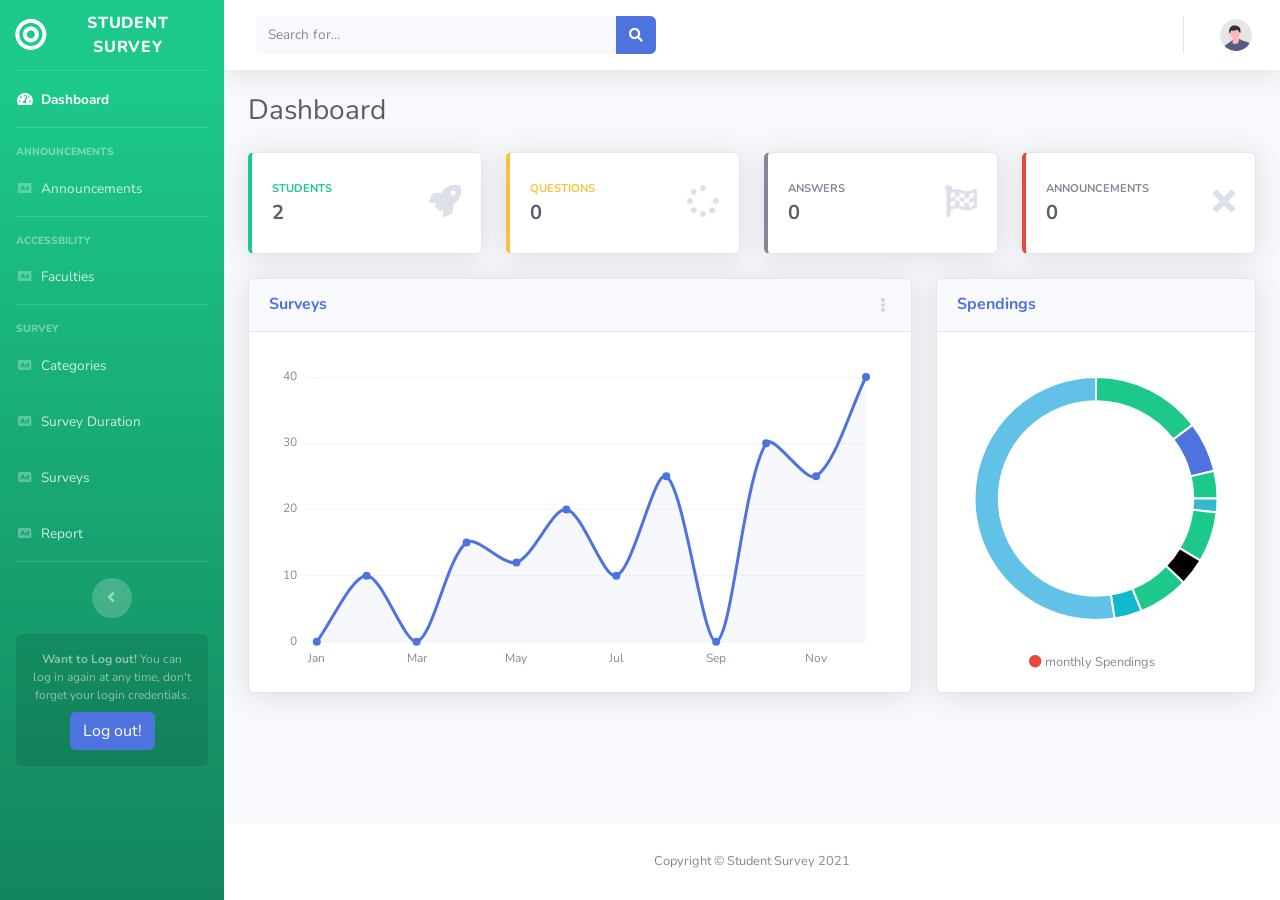
<file: index.html>
<!DOCTYPE html>
<html lang="en">
  <head>
    <meta charset="utf-8" />
    <meta http-equiv="X-UA-Compatible" content="IE=edge" />
    <meta
      name="viewport"
      content="width=device-width, initial-scale=1, shrink-to-fit=no"
    />
    <meta name="description" content="" />
    <meta name="author" content="" />

    <title>Student Survey</title>

    <!-- Custom fonts for this template-->
    <link
      href="vendor/fontawesome-free/css/all.min.css"
      rel="stylesheet"
      type="text/css"
    />
    <link
      href="https://fonts.googleapis.com/css?family=Nunito:200,200i,300,300i,400,400i,600,600i,700,700i,800,800i,900,900i"
      rel="stylesheet"
    />

    <!-- Custom styles for this template-->
    <link href="css/sb-admin-2.min.css" rel="stylesheet" />

    <script src="./assets/js/jquery.js"></script>
    <script>
      $(function () {
        $("#sidebarme").load("sidebar.html");
        $("#topbarme").load("topbar.html");
      });
    </script>
  </head>

  <body id="page-top">
    <!-- Page Wrapper -->
    <div id="wrapper">
      <!-- Sidebar -->

      <div id="sidebarme"></div>
      <!-- End of Sidebar -->

      <!-- Content Wrapper -->
      <div id="content-wrapper" class="d-flex flex-column">
        <!-- Main Content -->
        <div id="content">
          <!-- Topbar -->
          <div id="topbarme"></div> 
          <!-- End of Topbar -->

          <!-- Begin Page Content -->
          <div class="container-fluid">
            <!-- Page Heading -->
            <div
              class="d-sm-flex align-items-center justify-content-between mb-4"
            >
              <h1 class="h3 mb-0 text-gray-800">Dashboard</h1>
              <!-- <a
                href="#"
                class="d-none d-sm-inline-block btn btn-sm btn-danger shadow-sm"
                ><i class="fas fa-download fa-sm text-white-50"></i> Generate
                Report</a
              > -->
            </div>

            <!-- Content Row -->
            <div class="row">
              <div class="col-xl-3 col-md-6 mb-4">
                <div class="card border-left-success shadow h-100 py-2">
                  <div class="card-body">
                    <div class="row no-gutters align-items-center">
                      <div class="col mr-2">
                        <div
                          class="text-xs font-weight-bold text-success text-uppercase mb-1"
                        >
                          Students
                        </div>
                        <div class="h5 mb-0 font-weight-bold text-gray-800">
                          2
                        </div>
                      </div>
                      <div class="col-auto">
                        <i class="fas fa-rocket fa-2x text-gray-300"></i>
                      </div>
                    </div>
                  </div>
                </div>
              </div>

              <!-- Pending Requests  -->
              <div class="col-xl-3 col-md-6 mb-4">
                <div class="card border-left-warning shadow h-100 py-2">
                  <div class="card-body">
                    <div class="row no-gutters align-items-center">
                      <div class="col mr-2">
                        <div
                          class="text-xs font-weight-bold text-warning text-uppercase mb-1"
                        >
                          Questions
                        </div>
                        <div class="h5 mb-0 font-weight-bold text-gray-800">
                          0
                        </div>
                      </div>
                      <div class="col-auto">
                        <i class="fas fa-spinner fa-2x text-gray-300"></i>
                      </div>
                    </div>
                  </div>
                </div>
              </div>

              <!-- ened -->
              <div class="col-xl-3 col-md-6 mb-4">
                <div class="card border-left-secondary shadow h-100 py-2">
                  <div class="card-body">
                    <div class="row no-gutters align-items-center">
                      <div class="col mr-2">
                        <div
                          class="text-xs font-weight-bold text-secondary text-uppercase mb-1"
                        >
                          Answers
                        </div>
                        <div class="h5 mb-0 font-weight-bold text-gray-800">
                          0
                        </div>
                      </div>
                      <div class="col-auto">
                        <i
                          class="fas fa-flag-checkered fa-2x text-gray-300"
                        ></i>
                      </div>
                    </div>
                  </div>
                </div>
              </div>

              <!-- ened -->
              <div class="col-xl-3 col-md-6 mb-4">
                <div class="card border-left-danger shadow h-100 py-2">
                  <div class="card-body">
                    <div class="row no-gutters align-items-center">
                      <div class="col mr-2">
                        <div
                          class="text-xs font-weight-bold text-denger text-uppercase mb-1"
                        >
                          Announcements
                        </div>
                        <div class="h5 mb-0 font-weight-bold text-gray-800">
                          0
                        </div>
                      </div>
                      <div class="col-auto">
                        <i class="fas fa-times fa-2x text-gray-300"></i>
                      </div>
                    </div>
                  </div>
                </div>
              </div>
            </div>

            <!-- Content Row -->

            <div class="row">
              <!-- Area Chart -->
              <div class="col-xl-8 col-lg-7">
                <div class="card shadow mb-4">
                  <!-- Card Header - Dropdown -->
                  <div
                    class="card-header py-3 d-flex flex-row align-items-center justify-content-between"
                  >
                    <h6 class="m-0 font-weight-bold text-primary">Surveys</h6>
                    <div class="dropdown no-arrow">
                      <a
                        class="dropdown-toggle"
                        href="#"
                        role="button"
                        id="dropdownMenuLink"
                        data-toggle="dropdown"
                        aria-haspopup="true"
                        aria-expanded="false"
                      >
                        <i
                          class="fas fa-ellipsis-v fa-sm fa-fw text-gray-400"
                        ></i>
                      </a>
                      <div
                        class="dropdown-menu dropdown-menu-right shadow animated--fade-in"
                        aria-labelledby="dropdownMenuLink"
                      >
                        <div class="dropdown-header">Dropdown Header:</div>
                        <a class="dropdown-item" href="#">Action</a>
                        <a class="dropdown-item" href="#">Another action</a>
                        <div class="dropdown-divider"></div>
                        <a class="dropdown-item" href="#"
                          >Something else here</a
                        >
                      </div>
                    </div>
                  </div>
                  <!-- Card Body -->
                  <div class="card-body">
                    <div class="chart-area">
                      <canvas id="myAreaChart"></canvas>
                    </div>
                  </div>
                </div>
              </div>

              <!-- Pie Chart -->
              <div class="col-xl-4 col-lg-5">
                <div class="card shadow mb-4">
                  <div
                    class="card-header py-3 d-flex flex-row align-items-center justify-content-between"
                  >
                    <h6 class="m-0 font-weight-bold text-primary">Spendings</h6>
                    <!-- <div class="dropdown no-arrow">
                      <a
                        class="dropdown-toggle"
                        href="#"
                        role="button"
                        id="dropdownMenuLink"
                        data-toggle="dropdown"
                        aria-haspopup="true"
                        aria-expanded="false"
                      >
                        <i
                          class="fas fa-ellipsis-v fa-sm fa-fw text-gray-400"
                        ></i>
                      </a>
                      <div
                        class="dropdown-menu dropdown-menu-right shadow animated--fade-in"
                        aria-labelledby="dropdownMenuLink"
                      >
                        <div class="dropdown-header">Dropdown Header:</div>
                        <a class="dropdown-item" href="#">Action</a>
                        <a class="dropdown-item" href="#">Another action</a>
                        <div class="dropdown-divider"></div>
                        <a class="dropdown-item" href="#"
                          >Something else here</a
                        >
                      </div>
                    </div> -->
                  </div>

                  <div class="card-body">
                    <div class="chart-pie pt-4 pb-2">
                      <canvas id="myPieChart"></canvas>
                    </div>
                    <div class="mt-4 text-center small">
                      <span class="mr-2">
                        <i class="fas fa-circle text-danger"></i> monthly
                        Spendings
                      </span>
                    </div>
                  </div>
                </div>
              </div>
            </div>

            <!-- Content Row -->
          </div>
          <!-- /.container-fluid -->
        </div>
        <!-- End of Main Content -->

        <!-- Footer -->
        <footer class="sticky-footer bg-white">
          <div class="container my-auto">
            <div class="copyright text-center my-auto">
              <span>Copyright &copy; Student Survey 2021</span>
            </div>
          </div>
        </footer>
        <!-- End of Footer -->
      </div>
      <!-- End of Content Wrapper -->
    </div>
    <!-- End of Page Wrapper -->

    <!-- Scroll to Top Button-->
    <a class="scroll-to-top rounded" href="#page-top">
      <i class="fas fa-angle-up"></i>
    </a>

    <!-- Logout Modal-->
    <div
      class="modal fade"
      id="logoutModal"
      tabindex="-1"
      role="dialog"
      aria-labelledby="exampleModalLabel"
      aria-hidden="true"
    >
      <div class="modal-dialog" role="document">
        <div class="modal-content">
          <div class="modal-header">
            <h5 class="modal-title" id="exampleModalLabel">Ready to Leave?</h5>
            <button
              class="close"
              type="button"
              data-dismiss="modal"
              aria-label="Close"
            >
              <span aria-hidden="true">×</span>
            </button>
          </div>
          <div class="modal-body">
            Select "Logout" below if you are ready to end your current session.
          </div>
          <div class="modal-footer">
            <button
              class="btn btn-secondary"
              type="button"
              data-dismiss="modal"
            >
              Cancel
            </button>
            <a class="btn btn-primary" href="login.html">Logout</a>
          </div>
        </div>
      </div>
    </div>

    <!-- Bootstrap core JavaScript-->
    <script src="vendor/jquery/jquery.min.js"></script>
    <script src="vendor/bootstrap/js/bootstrap.bundle.min.js"></script>

    <!-- Core plugin JavaScript-->
    <script src="vendor/jquery-easing/jquery.easing.min.js"></script>

    <!-- Custom scripts for all pages-->
    <script src="js/sb-admin-2.min.js"></script>

    <!-- Page level plugins -->
    <script src="vendor/chart.js/Chart.min.js"></script>

    <!-- Page level custom scripts -->
    <script src="js/demo/chart-area-demo.js"></script>
    <script src="js/demo/chart-pie-demo.js"></script>
  </body>
</html>
</file>
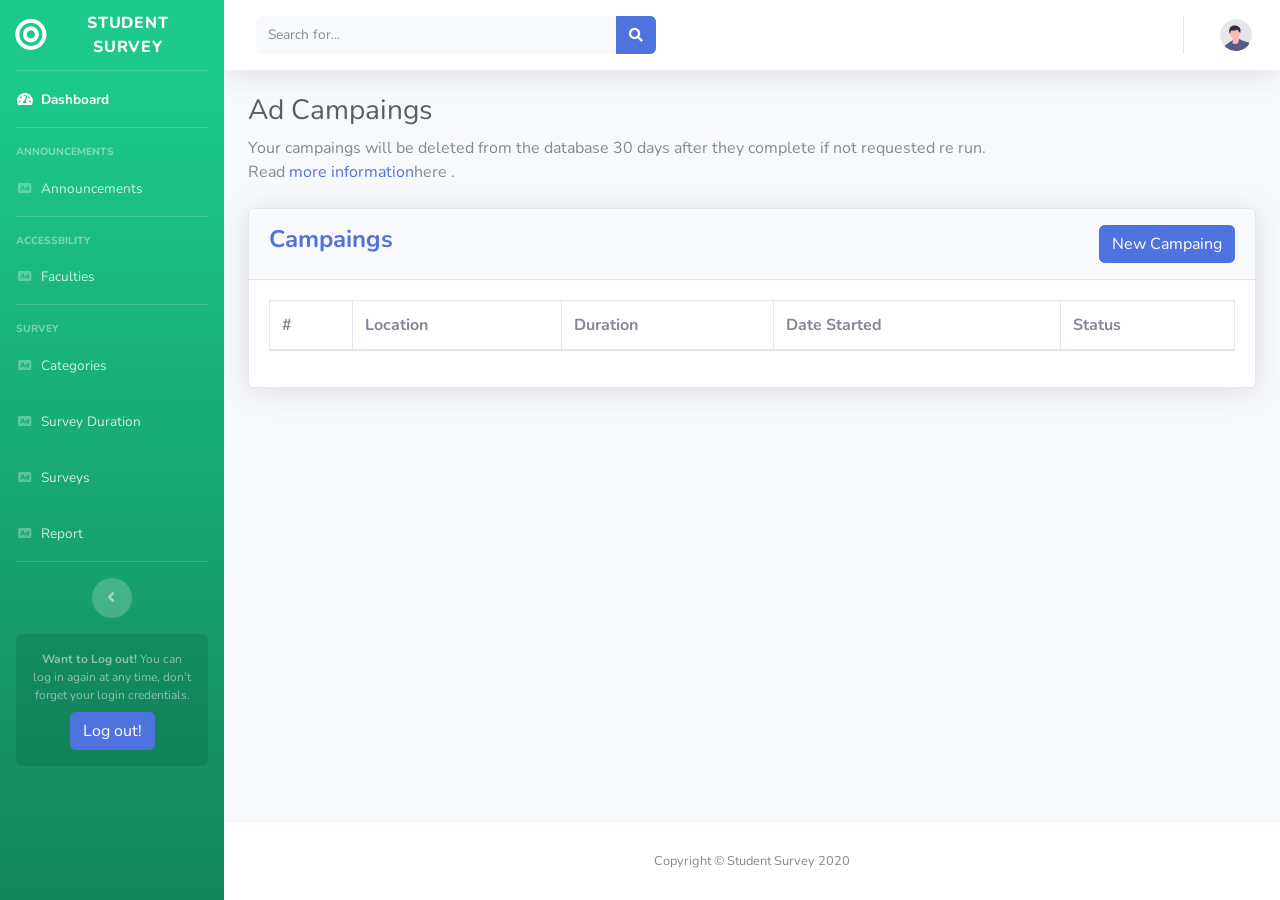
<file: ads.html>
<!DOCTYPE html>
<html lang="en">
  <head>
    <meta charset="utf-8" />
    <meta http-equiv="X-UA-Compatible" content="IE=edge" />
    <meta
      name="viewport"
      content="width=device-width, initial-scale=1, shrink-to-fit=no"
    />
    <meta name="description" content="" />
    <meta name="author" content="" />

    <title>Ads</title>

    <!-- Custom fonts for this template -->
    <link
      href="vendor/fontawesome-free/css/all.min.css"
      rel="stylesheet"
      type="text/css"
    />
    <link
      href="https://fonts.googleapis.com/css?family=Nunito:200,200i,300,300i,400,400i,600,600i,700,700i,800,800i,900,900i"
      rel="stylesheet"
    />

    <!-- Custom styles for this template -->
    <link href="css/sb-admin-2.min.css" rel="stylesheet" />

    <!-- Custom styles for this page -->
    <link
      href="vendor/datatables/dataTables.bootstrap4.min.css"
      rel="stylesheet"
    />
    <link rel="stylesheet" href="./dist/sweetalert2.min.css" />
    <script src="./assets/js/jquery.js"></script>
    <script>
      $(function () {
        $("#sidebarme").load("sidebar.html");
        $("#topbarme").load("topbar.html");
      });
    </script>
  </head>

  <body id="page-top">
    <!-- Page Wrapper -->
    <div id="wrapper">
      <!-- Sidebar -->
      <div id="sidebarme"></div>
      <!-- End of Sidebar -->

      <!-- Content Wrapper -->
      <div id="content-wrapper" class="d-flex flex-column">
        <!-- Main Content -->
        <div id="content">
          <!-- Topbar -->
          <div id="topbarme"></div>
          <!-- End of Topbar -->

          <!-- Begin Page Content -->
          <div class="container-fluid">
            <!-- Page Heading -->
            <h1 class="h3 mb-2 text-gray-800">Ad Campaings</h1>
            <p class="mb-4">
              Your campaings will be deleted from the database 30 days after
              they complete if not requested re run.
              <br />
              Read <a href="../index.html">more information</a>here .
            </p>

            <!-- DataTales Example -->
            <div class="card shadow mb-4">
              <div class="card-header py-3">
                <div class="row">
                  <div class="col-md-6">
                    <h4 class="m-0 font-weight-bold text-primary">Campaings</h4>
                  </div>
                  <div class="col-md-6 text-right">
                    <!-- Button trigger modal -->
                    <button
                      type="button"
                      class="btn btn-primary"
                      data-toggle="modal"
                      data-target="#exampleModal"
                    >
                      New Campaing
                    </button>
                  </div>
                </div>
              </div>
              <div class="card-body">
                <div class="table-responsive">
                  <table
                    class="table table-bordered"
                    id="dataTable"
                    width="100%"
                    cellspacing="0"
                  >
                    <thead>
                      <tr>
                        <th>#</th>
                        <th>Location</th>
                        <th>Duration</th>
                        <th>Date Started</th>
                        <th>Status</th>
                      </tr>
                    </thead>
                    <!-- <tfoot>
                                        <tr>
                                            <th>Name</th>
                                            <th>Position</th>
                                            <th>Office</th>
                                            <th>Age</th>
                                            <th>Start date</th>
                                            <th>Salary</th>
                                        </tr>
                                    </tfoot> -->
                    <tbody id="tData"></tbody>
                  </table>
                </div>
              </div>
            </div>
          </div>
          <!-- /.container-fluid -->
        </div>
        <!-- End of Main Content -->

        <!-- Footer -->
        <footer class="sticky-footer bg-white">
          <div class="container my-auto">
            <div class="copyright text-center my-auto">
              <span>Copyright &copy; Student Survey 2020</span>
            </div>
          </div>
        </footer>
        <!-- End of Footer -->
      </div>
      <!-- End of Content Wrapper -->
    </div>
    <!-- End of Page Wrapper -->

    <!-- Scroll to Top Button-->
    <a class="scroll-to-top rounded" href="#page-top">
      <i class="fas fa-angle-up"></i>
    </a>

    <!-- Logout Modal-->
    <div
      class="modal fade"
      id="logoutModal"
      tabindex="-1"
      role="dialog"
      aria-labelledby="exampleModalLabel"
      aria-hidden="true"
    >
      <div class="modal-dialog" role="document">
        <div class="modal-content">
          <div class="modal-header">
            <h5 class="modal-title" id="exampleModalLabel">Ready to Leave?</h5>
            <button
              class="close"
              type="button"
              data-dismiss="modal"
              aria-label="Close"
            >
              <span aria-hidden="true">×</span>
            </button>
          </div>
          <div class="modal-body">
            Select "Logout" below if you are ready to end your current session.
          </div>
          <div class="modal-footer">
            <button
              class="btn btn-secondary"
              type="button"
              data-dismiss="modal"
            >
              Cancel
            </button>
            <a class="btn btn-primary" href="login.html">Logout</a>
          </div>
        </div>
      </div>
    </div>

    <!-- Modal -->
    <div
      class="modal fade"
      id="exampleModal"
      tabindex="-1"
      role="dialog"
      aria-labelledby="exampleModalLabel"
      aria-hidden="true"
    >
      <div class="modal-dialog" role="document">
        <div class="modal-content">
          <div class="modal-header">
            <h5 class="modal-title" id="exampleModalLabel">Run new Campaing</h5>
            <button
              type="button"
              class="close"
              data-dismiss="modal"
              aria-label="Close"
            >
              <span aria-hidden="true">&times;</span>
            </button>
          </div>
          <div class="modal-body">
            <div class="form-group">
              <label >Video link</label>
              <input id="adVideo" type="text" class="form-control" />
            </div>

            <div class="form-group">
              <label >Duration</label>
              <div class="row">
                <div class="col-md-8">
                  <input
                    id="adDuration"
                    type="number"
                    value="1"
                    min="1"
                    class="form-control"
                  />
                </div>
                <div class="col-md-4">
                  <select class="form-control" name="" id="durationType">
                    <option value="1" selected>Hour(s)</option>
                    <option value="24">Day(s)</option>
                    <option value="168">Week(s)</option>
                    <option value="720">month(s)</option>
                  </select>
                </div>
              </div>
            </div>
            <div class="form-group">
              <label >Screen Locatio</label>
              <select class="form-control" name="" id="adScreen">
                <option value="">Select Screen</option>
              </select>
            </div>
            <div class="form-group">
              <label >Started Date</label>
              <input id="adDate" type="date" class="form-control" />
            </div>
          </div>
          <div class="modal-footer">
            <button
              type="button"
              class="btn btn-secondary"
              data-dismiss="modal"
            >
              Close
            </button>
            <button type="button" id="addnew" class="btn btn-primary">Save changes</button>
          </div>
        </div>
      </div>
    </div>

    <!-- Bootstrap core JavaScript-->
    <script src="vendor/jquery/jquery.min.js"></script>
    <script src="vendor/bootstrap/js/bootstrap.bundle.min.js"></script>

    <!-- Core plugin JavaScript-->
    <script src="vendor/jquery-easing/jquery.easing.min.js"></script>

    <!-- Custom scripts for all pages-->
    <script src="js/sb-admin-2.min.js"></script>

    <!-- Page level plugins -->
    <script src="vendor/datatables/jquery.dataTables.min.js"></script>
    <script src="vendor/datatables/dataTables.bootstrap4.min.js"></script>

    <!-- Page level custom scripts -->
    <script src="js/demo/datatables-demo.js"></script>
    <script src="./dist/sweetalert2.min.js"></script>
    <script src="./js/ads.js"></script>
  </body>
</html>
</file>
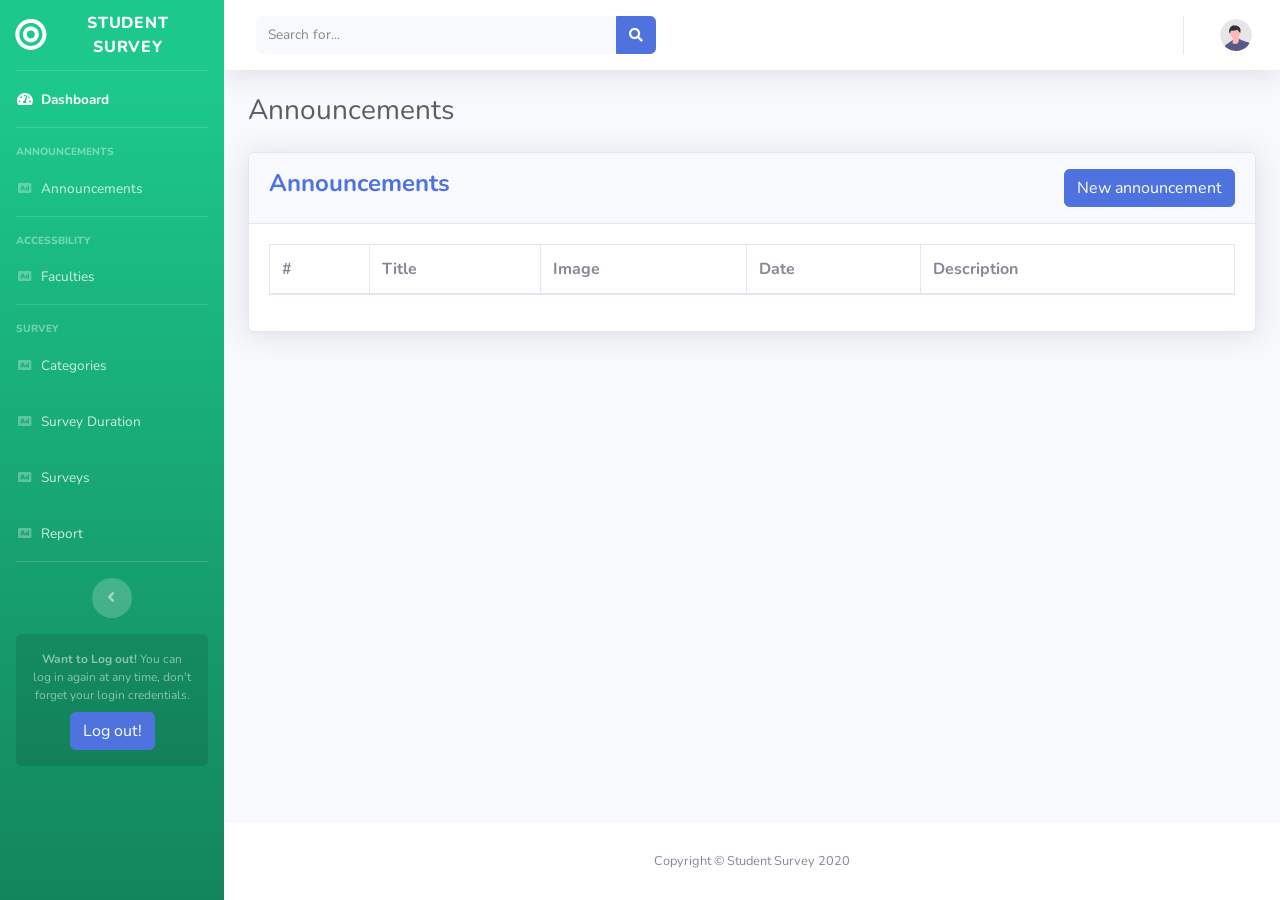
<file: annoncment.html>
<!DOCTYPE html>
<html lang="en">
  <head>
    <meta charset="utf-8" />
    <meta http-equiv="X-UA-Compatible" content="IE=edge" />
    <meta
      name="viewport"
      content="width=device-width, initial-scale=1, shrink-to-fit=no"
    />
    <meta name="description" content="" />
    <meta name="author" content="" />

    <title>Announcements</title>

    <!-- Custom fonts for this template -->
    <link
      href="vendor/fontawesome-free/css/all.min.css"
      rel="stylesheet"
      type="text/css"
    />
    <link
      href="https://fonts.googleapis.com/css?family=Nunito:200,200i,300,300i,400,400i,600,600i,700,700i,800,800i,900,900i"
      rel="stylesheet"
    />

    <!-- Custom styles for this template -->
    <link href="css/sb-admin-2.min.css" rel="stylesheet" />

    <!-- Custom styles for this page -->
    <link
      href="vendor/datatables/dataTables.bootstrap4.min.css"
      rel="stylesheet"
    />
    <link rel="stylesheet" href="./dist/sweetalert2.min.css" />
    <script src="./assets/js/jquery.js"></script>
    <script>
      $(function () {
        $("#sidebarme").load("sidebar.html");
        $("#topbarme").load("topbar.html");
      });
    </script>
  </head>

  <body id="page-top">
    <!-- Page Wrapper -->
    <div id="wrapper">
      <!-- Sidebar -->
      <div id="sidebarme"></div>
      <!-- End of Sidebar -->

      <!-- Content Wrapper -->
      <div id="content-wrapper" class="d-flex flex-column">
        <!-- Main Content -->
        <div id="content">
          <!-- Topbar -->
          <div id="topbarme"></div>
          <!-- End of Topbar -->

          <!-- Begin Page Content -->
          <div class="container-fluid">
            <!-- Page Heading -->
            <h1 class="h3 mb-2 text-gray-800">Announcements</h1>
            <p class="mb-4"></p>

            <!-- DataTales Example -->
            <div class="card shadow mb-4">
              <div class="card-header py-3">
                <div class="row">
                  <div class="col-md-6">
                    <h4 class="m-0 font-weight-bold text-primary">
                      Announcements
                    </h4>
                  </div>
                  <div class="col-md-6 text-right">
                    <!-- Button trigger modal -->
                    <button
                      type="button"
                      class="btn btn-primary"
                      data-toggle="modal"
                      data-target="#exampleModal"
                    >
                      New announcement
                    </button>
                  </div>
                </div>
              </div>
              <div class="card-body">
                <div class="table-responsive">
                  <table
                    class="table table-bordered"
                    id="table0"
                    width="100%"
                    cellspacing="0"
                  >
                    <thead>
                      <tr>
                        <th>#</th>
                        <th>Title</th>
                        <th>Image</th>
                        <th>Date</th>
                        <th>Description</th>
                      </tr>
                    </thead>

                    <tbody id="tbodydata"></tbody>
                  </table>
                </div>
              </div>
            </div>
          </div>
          <!-- /.container-fluid -->
        </div>
        <!-- End of Main Content -->

        <!-- Footer -->
        <footer class="sticky-footer bg-white">
          <div class="container my-auto">
            <div class="copyright text-center my-auto">
              <span>Copyright &copy; Student Survey 2020</span>
            </div>
          </div>
        </footer>
        <!-- End of Footer -->
      </div>
      <!-- End of Content Wrapper -->
    </div>
    <!-- End of Page Wrapper -->

    <!-- Scroll to Top Button-->
    <a class="scroll-to-top rounded" href="#page-top">
      <i class="fas fa-angle-up"></i>
    </a>

    <!-- Logout Modal-->
    <div
      class="modal fade"
      id="logoutModal"
      tabindex="-1"
      role="dialog"
      aria-labelledby="exampleModalLabel"
      aria-hidden="true"
    >
      <div class="modal-dialog" role="document">
        <div class="modal-content">
          <div class="modal-header">
            <h5 class="modal-title" id="exampleModalLabel">Ready to Leave?</h5>
            <button
              class="close"
              type="button"
              data-dismiss="modal"
              aria-label="Close"
            >
              <span aria-hidden="true">×</span>
            </button>
          </div>
          <div class="modal-body">
            Select "Logout" below if you are ready to end your current session.
          </div>
          <div class="modal-footer">
            <button
              class="btn btn-secondary"
              type="button"
              data-dismiss="modal"
            >
              Cancel
            </button>
            <a class="btn btn-primary" href="login.html">Logout</a>
          </div>
        </div>
      </div>
    </div>

    <!-- Modal -->
    <div
      class="modal fade"
      id="exampleModal"
      tabindex="-1"
      role="dialog"
      aria-labelledby="exampleModalLabel"
      aria-hidden="true"
    >
      <div class="modal-dialog" role="document">
        <div class="modal-content">
          <div class="modal-header">
            <h5 class="modal-title" id="exampleModalLabel">NEW</h5>
            <button
              type="button"
              class="close"
              data-dismiss="modal"
              aria-label="Close"
            >
              <span aria-hidden="true">&times;</span>
            </button>
          </div>
          <div class="modal-body">
            <div class="form-group">
              <label>Title</label>
              <input id="aTitle" type="text" class="form-control" />
            </div>

            <div class="form-group">
              <div class="row">
                <div class="col-md-6">
                  <label>banner</label>
                </div>
                <div class="col-md-6">
                  <label>Date</label>
                </div>
              </div>

              <div class="row">
                <div class="col-md-6">
                  <input id="ufileToUpload" type="file" class="form-control" />
                </div>
                <div class="col-md-6">
                  <input id="aDate" type="date" class="form-control" />
                </div>
              </div>
            </div>
            <div class="form-group">
              <label>Description</label>
              <textarea
              
                name=""
                id="aDesc"
                cols="30"
                rows="10"
                class="form-control"
              ></textarea>
            </div>
          </div>
          <div class="modal-footer">
            <button
              type="button"
              class="btn btn-secondary"
              data-dismiss="modal"
            >
              Close
            </button>
            <button type="button" id="addnew" class="btn btn-primary">
              Save changes
            </button>
          </div>
        </div>
      </div>
    </div>

    <!-- Edit -->
    <!-- Modal -->
    <div
      class="modal fade"
      id="exampleModal2"
      tabindex="-1"
      role="dialog"
      aria-labelledby="exampleModalLabel"
      aria-hidden="true"
    >
      <div class="modal-dialog" role="document">
        <div class="modal-content">
          <div class="modal-header">
            <h5 class="modal-title" id="exampleModalLabel">NEW</h5>
            <button
              type="button"
              class="close"
              data-dismiss="modal"
              aria-label="Close"
            >
              <span aria-hidden="true">&times;</span>
            </button>
          </div>
          <div class="modal-body">
            <div class="form-group">
              <label>Title</label>
              <input id="uaTitle" required type="text" class="form-control" />
              <input id="aID" type="text" required class="form-control" />
            </div>

            <div class="form-group">
              <div class="row">
                <div class="col-md-6">
                  <label>banner</label>
                </div>
                <div class="col-md-6">
                  <label>Date</label>
                </div>
              </div>

              <div class="row">
                <div class="col-md-6">
                  <input id="uufileToUpload" required type="file" class="form-control" />
                </div>
                <div class="col-md-6">
                  <input id="uaDate" required type="date" class="form-control" />
                </div>
              </div>
            </div>
            <div class="form-group">
              <label>Description</label>
              <textarea
              required
                name=""
                id="uaDesc"
                cols="30"
                rows="10"
                class="form-control"
              ></textarea>
            </div>
          </div>
          <div class="modal-footer">
            <button
              type="button"
              class="btn btn-secondary"
              data-dismiss="modal"
            >
              Close
            </button>
            <button type="button" id="editt" class="btn btn-primary">
              Save changes
            </button>
          </div>
        </div>
      </div>
    </div>

    <!-- Modal show More -->
    <div
      class="modal fade"
      id="exampleModal1"
      tabindex="-1"
      role="dialog"
      aria-labelledby="exampleModalLabel"
      aria-hidden="true"
    >
      <div class="modal-dialog" role="document">
        <div class="modal-content">
          <div class="modal-header">
            <h5 class="modal-title" id="exampleModalLabel">annoncment</h5>
            <button
              type="button"
              class="close"
              data-dismiss="modal"
              aria-label="Close"
            >
              <span aria-hidden="true">&times;</span>
            </button>
          </div>
          <div class="modal-body" id="moreInfoBody"></div>
          <div class="modal-footer">
            <button
              type="button"
              class="btn btn-secondary"
              data-dismiss="modal"
            >
              Close
            </button>
          </div>
        </div>
      </div>
    </div>

    <!-- Bootstrap core JavaScript-->
    <script src="vendor/jquery/jquery.min.js"></script>
    <script src="vendor/bootstrap/js/bootstrap.bundle.min.js"></script>

    <!-- Core plugin JavaScript-->
    <script src="vendor/jquery-easing/jquery.easing.min.js"></script>

    <!-- Custom scripts for all pages-->
    <script src="js/sb-admin-2.min.js"></script>

    <!-- Page level plugins -->
    <script src="vendor/datatables/jquery.dataTables.min.js"></script>
    <script src="vendor/datatables/dataTables.bootstrap4.min.js"></script>

    <!-- Page level custom scripts -->
    <script src="js/demo/datatables-demo.js"></script>
    <script src="./dist/sweetalert2.min.js"></script>
    <script src="./js/annoncment.js"></script>
  </body>
</html>
</file>
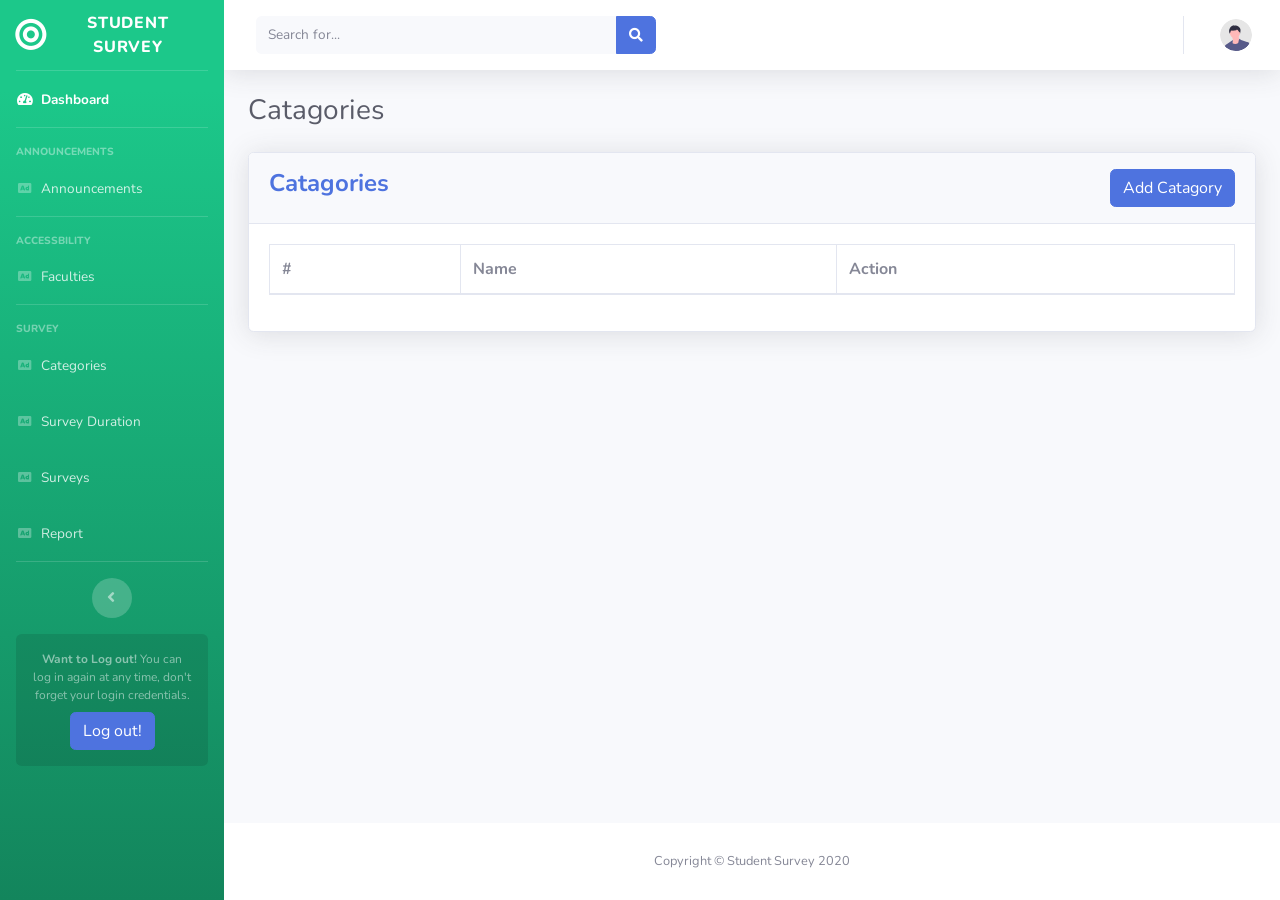
<file: Categories.html>
<!DOCTYPE html>
<html lang="en">
  <head>
    <meta charset="utf-8" />
    <meta http-equiv="X-UA-Compatible" content="IE=edge" />
    <meta
      name="viewport"
      content="width=device-width, initial-scale=1, shrink-to-fit=no"
    />
    <meta name="description" content="" />
    <meta name="author" content="" />

    <title>Catagory</title>

    <!-- Custom fonts for this template -->
    <link
      href="vendor/fontawesome-free/css/all.min.css"
      rel="stylesheet"
      type="text/css"
    />
    <link
      href="https://fonts.googleapis.com/css?family=Nunito:200,200i,300,300i,400,400i,600,600i,700,700i,800,800i,900,900i"
      rel="stylesheet"
    />

    <!-- Custom styles for this template -->
    <link href="css/sb-admin-2.min.css" rel="stylesheet" />

    <!-- Custom styles for this page -->
    <link
      href="vendor/datatables/dataTables.bootstrap4.min.css"
      rel="stylesheet"
    />
    <link rel="stylesheet" href="./dist/sweetalert2.min.css" />
    <script src="./assets/js/jquery.js"></script>
    <script>
      $(function () {
        $("#sidebarme").load("sidebar.html");
        $("#topbarme").load("topbar.html");
      });
    </script>
  </head>

  <body id="page-top">
    <!-- Page Wrapper -->
    <div id="wrapper">
      <!-- Sidebar -->
      <div id="sidebarme"></div>
      <!-- End of Sidebar -->

      <!-- Content Wrapper -->
      <div id="content-wrapper" class="d-flex flex-column">
        <!-- Main Content -->
        <div id="content">
          <!-- Topbar -->
          <div id="topbarme"></div>
          <!-- End of Topbar -->

          <!-- Begin Page Content -->
          <div class="container-fluid">
            <!-- Page Heading -->
            <h1 class="h3 mb-2 text-gray-800">Catagories</h1>
            <p class="mb-4"></p>

            <!-- DataTales Example -->
            <div class="card shadow mb-4">
              <div class="card-header py-3">
                <div class="row">
                  <div class="col-md-6">
                    <h4 class="m-0 font-weight-bold text-primary">Catagories</h4>
                  </div>
                  <div class="col-md-6 text-right">
                    <!-- Button trigger modal -->
                    <button
                      type="button"
                      class="btn btn-primary"
                      data-toggle="modal"
                      data-target="#exampleModal"
                    >
                      Add Catagory
                    </button>
                  </div>
                </div>
              </div>
              <div class="card-body">
                <div class="table-responsive">
                  <table
                    class="table table-bordered"
                    id="table0"
                    width="100%"
                    cellspacing="0"
                  >
                    <thead>
                      <tr>
                        <th>#</th>
                        <th>Name</th>
                        
                        <th>Action</th>
                      </tr>
                    </thead>

                    <tbody id="tbodydata"></tbody>
                  </table>
                </div>
              </div>
            </div>
          </div>
          <!-- /.container-fluid -->
        </div>
        <!-- End of Main Content -->

        <!-- Footer -->
        <footer class="sticky-footer bg-white">
          <div class="container my-auto">
            <div class="copyright text-center my-auto">
              <span>Copyright &copy; Student Survey 2020</span>
            </div>
          </div>
        </footer>
        <!-- End of Footer -->
      </div>
      <!-- End of Content Wrapper -->
    </div>
    <!-- End of Page Wrapper -->

    <!-- Scroll to Top Button-->
    <a class="scroll-to-top rounded" href="#page-top">
      <i class="fas fa-angle-up"></i>
    </a>

    <!-- Logout Modal-->
    <div
      class="modal fade"
      id="logoutModal"
      tabindex="-1"
      role="dialog"
      aria-labelledby="exampleModalLabel"
      aria-hidden="true"
    >
      <div class="modal-dialog" role="document">
        <div class="modal-content">
          <div class="modal-header">
            <h5 class="modal-title" id="exampleModalLabel">Ready to Leave?</h5>
            <button
              class="close"
              type="button"
              data-dismiss="modal"
              aria-label="Close"
            >
              <span aria-hidden="true">×</span>
            </button>
          </div>
          <div class="modal-body">
            Select "Logout" below if you are ready to end your current session.
          </div>
          <div class="modal-footer">
            <button
              class="btn btn-secondary"
              type="button"
              data-dismiss="modal"
            >
              Cancel
            </button>
            <a class="btn btn-primary" href="login.html">Logout</a>
          </div>
        </div>
      </div>
    </div>

     <!-- Modal aDD-->
     <div
     class="modal fade"
     id="exampleModal"
     tabindex="-1"
     role="dialog"
     aria-labelledby="exampleModalLabel1"
     aria-hidden="true"
   >
     <div class="modal-dialog" role="document">
       <div class="modal-content">
         <div class="modal-header">
           <h5 class="modal-title" id="exampleModalLabel">Add new</h5>
           <button
             type="button"
             class="close"
             data-dismiss="modal"
             aria-label="Close"
           >
             <span aria-hidden="true">&times;</span>
           </button>
         </div>
         <div class="modal-body">
           <div class="form-group">
             <label>Name</label>
             <input id="uName" type="text" class="form-control" />
             <input id="upId" hidden type="text" class="form-control" />
           </div>

          
           
         </div>
         <div class="modal-footer">
           <button
             type="button"
             class="btn btn-secondary"
             data-dismiss="modal"
           >
             Close
           </button>
           <button type="button" id="addNew" class="btn btn-primary">
            Add 
           </button>
         </div>
       </div>
     </div>
     </div>
     <!-- Modal edit-->
     <div
     class="modal fade"
     id="exampleModal1"
     tabindex="-1"
     role="dialog"
     aria-labelledby="exampleModalLabel1"
     aria-hidden="true"
   >
     <div class="modal-dialog" role="document">
       <div class="modal-content">
         <div class="modal-header">
           <h5 class="modal-title" id="exampleModalLabel">Add new</h5>
           <button
             type="button"
             class="close"
             data-dismiss="modal"
             aria-label="Close"
           >
             <span aria-hidden="true">&times;</span>
           </button>
         </div>
         <div class="modal-body">
           <div class="form-group">
             <label>Name</label>
             <input id="UpName" type="text" class="form-control" />
             <input id="upId" hidden type="text" class="form-control" />
           </div>

          
          
         </div>
         <div class="modal-footer">
           <button
             type="button"
             class="btn btn-secondary"
             data-dismiss="modal"
           >
             Close
           </button>
           <button type="button" id="editt" class="btn btn-primary">
             Save changes 
           </button>
         </div>
       </div>
     </div>
     </div>

    <!-- Bootstrap core JavaScript-->
    <script src="vendor/jquery/jquery.min.js"></script>
    <script src="vendor/bootstrap/js/bootstrap.bundle.min.js"></script>

    <!-- Core plugin JavaScript-->
    <script src="vendor/jquery-easing/jquery.easing.min.js"></script>

    <!-- Custom scripts for all pages-->
    <script src="js/sb-admin-2.min.js"></script>

    <!-- Page level plugins -->
    <script src="vendor/datatables/jquery.dataTables.min.js"></script>
    <script src="vendor/datatables/dataTables.bootstrap4.min.js"></script>

    <!-- Page level custom scripts -->
    <script src="js/demo/datatables-demo.js"></script>
    <script src="./dist/sweetalert2.min.js"></script>
    <script src="./js/catagories.js"></script>
  </body>
</html>
</file>
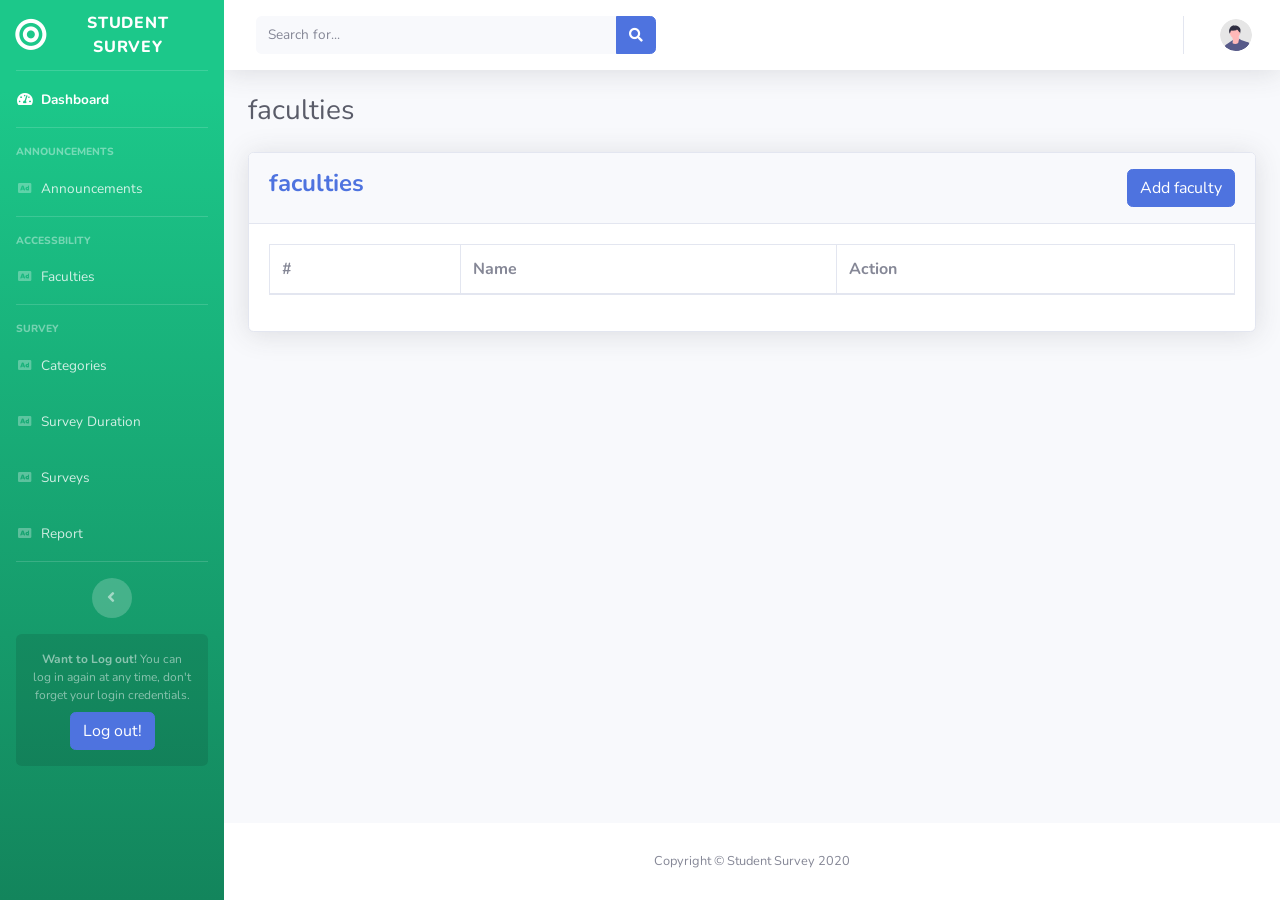
<file: faculties.html>
<!DOCTYPE html>
<html lang="en">
  <head>
    <meta charset="utf-8" />
    <meta http-equiv="X-UA-Compatible" content="IE=edge" />
    <meta
      name="viewport"
      content="width=device-width, initial-scale=1, shrink-to-fit=no"
    />
    <meta name="description" content="" />
    <meta name="author" content="" />

    <title>faculty</title>

    <!-- Custom fonts for this template -->
    <link
      href="vendor/fontawesome-free/css/all.min.css"
      rel="stylesheet"
      type="text/css"
    />
    <link
      href="https://fonts.googleapis.com/css?family=Nunito:200,200i,300,300i,400,400i,600,600i,700,700i,800,800i,900,900i"
      rel="stylesheet"
    />

    <!-- Custom styles for this template -->
    <link href="css/sb-admin-2.min.css" rel="stylesheet" />

    <!-- Custom styles for this page -->
    <link
      href="vendor/datatables/dataTables.bootstrap4.min.css"
      rel="stylesheet"
    />
    <link rel="stylesheet" href="./dist/sweetalert2.min.css" />
    <script src="./assets/js/jquery.js"></script>
    <script>
      $(function () {
        $("#sidebarme").load("sidebar.html");
        $("#topbarme").load("topbar.html");
      });
    </script>
  </head>

  <body id="page-top">
    <!-- Page Wrapper -->
    <div id="wrapper">
      <!-- Sidebar -->
      <div id="sidebarme"></div>
      <!-- End of Sidebar -->

      <!-- Content Wrapper -->
      <div id="content-wrapper" class="d-flex flex-column">
        <!-- Main Content -->
        <div id="content">
          <!-- Topbar -->
          <div id="topbarme"></div>
          <!-- End of Topbar -->

          <!-- Begin Page Content -->
          <div class="container-fluid">
            <!-- Page Heading -->
            <h1 class="h3 mb-2 text-gray-800">faculties</h1>
            <p class="mb-4"></p>

            <!-- DataTales Example -->
            <div class="card shadow mb-4">
              <div class="card-header py-3">
                <div class="row">
                  <div class="col-md-6">
                    <h4 class="m-0 font-weight-bold text-primary">faculties</h4>
                  </div>
                  <div class="col-md-6 text-right">
                    <!-- Button trigger modal -->
                    <button
                      type="button"
                      class="btn btn-primary"
                      data-toggle="modal"
                      data-target="#exampleModal"
                    >
                      Add faculty
                    </button>
                  </div>
                </div>
              </div>
              <div class="card-body">
                <div class="table-responsive">
                  <table
                    class="table table-bordered"
                    id="table0"
                    width="100%"
                    cellspacing="0"
                  >
                    <thead>
                      <tr>
                        <th>#</th>
                        <th>Name</th>
                        
                        <th>Action</th>
                      </tr>
                    </thead>

                    <tbody id="tbodydata"></tbody>
                  </table>
                </div>
              </div>
            </div>
          </div>
          <!-- /.container-fluid -->
        </div>
        <!-- End of Main Content -->

        <!-- Footer -->
        <footer class="sticky-footer bg-white">
          <div class="container my-auto">
            <div class="copyright text-center my-auto">
              <span>Copyright &copy; Student Survey 2020</span>
            </div>
          </div>
        </footer>
        <!-- End of Footer -->
      </div>
      <!-- End of Content Wrapper -->
    </div>
    <!-- End of Page Wrapper -->

    <!-- Scroll to Top Button-->
    <a class="scroll-to-top rounded" href="#page-top">
      <i class="fas fa-angle-up"></i>
    </a>

    <!-- Logout Modal-->
    <div
      class="modal fade"
      id="logoutModal"
      tabindex="-1"
      role="dialog"
      aria-labelledby="exampleModalLabel"
      aria-hidden="true"
    >
      <div class="modal-dialog" role="document">
        <div class="modal-content">
          <div class="modal-header">
            <h5 class="modal-title" id="exampleModalLabel">Ready to Leave?</h5>
            <button
              class="close"
              type="button"
              data-dismiss="modal"
              aria-label="Close"
            >
              <span aria-hidden="true">×</span>
            </button>
          </div>
          <div class="modal-body">
            Select "Logout" below if you are ready to end your current session.
          </div>
          <div class="modal-footer">
            <button
              class="btn btn-secondary"
              type="button"
              data-dismiss="modal"
            >
              Cancel
            </button>
            <a class="btn btn-primary" href="login.html">Logout</a>
          </div>
        </div>
      </div>
    </div>

     <!-- Modal aDD-->
     <div
     class="modal fade"
     id="exampleModal"
     tabindex="-1"
     role="dialog"
     aria-labelledby="exampleModalLabel1"
     aria-hidden="true"
   >
     <div class="modal-dialog" role="document">
       <div class="modal-content">
         <div class="modal-header">
           <h5 class="modal-title" id="exampleModalLabel">Add new</h5>
           <button
             type="button"
             class="close"
             data-dismiss="modal"
             aria-label="Close"
           >
             <span aria-hidden="true">&times;</span>
           </button>
         </div>
         <div class="modal-body">
           <div class="form-group">
             <label>Name</label>
             <input id="uName" type="text" class="form-control" />
             <input id="upId" hidden type="text" class="form-control" />
           </div>

          
           
         </div>
         <div class="modal-footer">
           <button
             type="button"
             class="btn btn-secondary"
             data-dismiss="modal"
           >
             Close
           </button>
           <button type="button" id="addNew" class="btn btn-primary">
            Add 
           </button>
         </div>
       </div>
     </div>
     </div>
     <!-- Modal edit-->
     <div
     class="modal fade"
     id="exampleModal1"
     tabindex="-1"
     role="dialog"
     aria-labelledby="exampleModalLabel1"
     aria-hidden="true"
   >
     <div class="modal-dialog" role="document">
       <div class="modal-content">
         <div class="modal-header">
           <h5 class="modal-title" id="exampleModalLabel">Add new</h5>
           <button
             type="button"
             class="close"
             data-dismiss="modal"
             aria-label="Close"
           >
             <span aria-hidden="true">&times;</span>
           </button>
         </div>
         <div class="modal-body">
           <div class="form-group">
             <label>Name</label>
             <input id="UpName" type="text" class="form-control" />
             <input id="upId" hidden type="text" class="form-control" />
           </div>

          
          
         </div>
         <div class="modal-footer">
           <button
             type="button"
             class="btn btn-secondary"
             data-dismiss="modal"
           >
             Close
           </button>
           <button type="button" id="editt" class="btn btn-primary">
             Save changes 
           </button>
         </div>
       </div>
     </div>
     </div>

    <!-- Bootstrap core JavaScript-->
    <script src="vendor/jquery/jquery.min.js"></script>
    <script src="vendor/bootstrap/js/bootstrap.bundle.min.js"></script>

    <!-- Core plugin JavaScript-->
    <script src="vendor/jquery-easing/jquery.easing.min.js"></script>

    <!-- Custom scripts for all pages-->
    <script src="js/sb-admin-2.min.js"></script>

    <!-- Page level plugins -->
    <script src="vendor/datatables/jquery.dataTables.min.js"></script>
    <script src="vendor/datatables/dataTables.bootstrap4.min.js"></script>

    <!-- Page level custom scripts -->
    <script src="js/demo/datatables-demo.js"></script>
    <script src="./dist/sweetalert2.min.js"></script>
    <script src="./js/faculty.js"></script>
  </body>
</html>
</file>
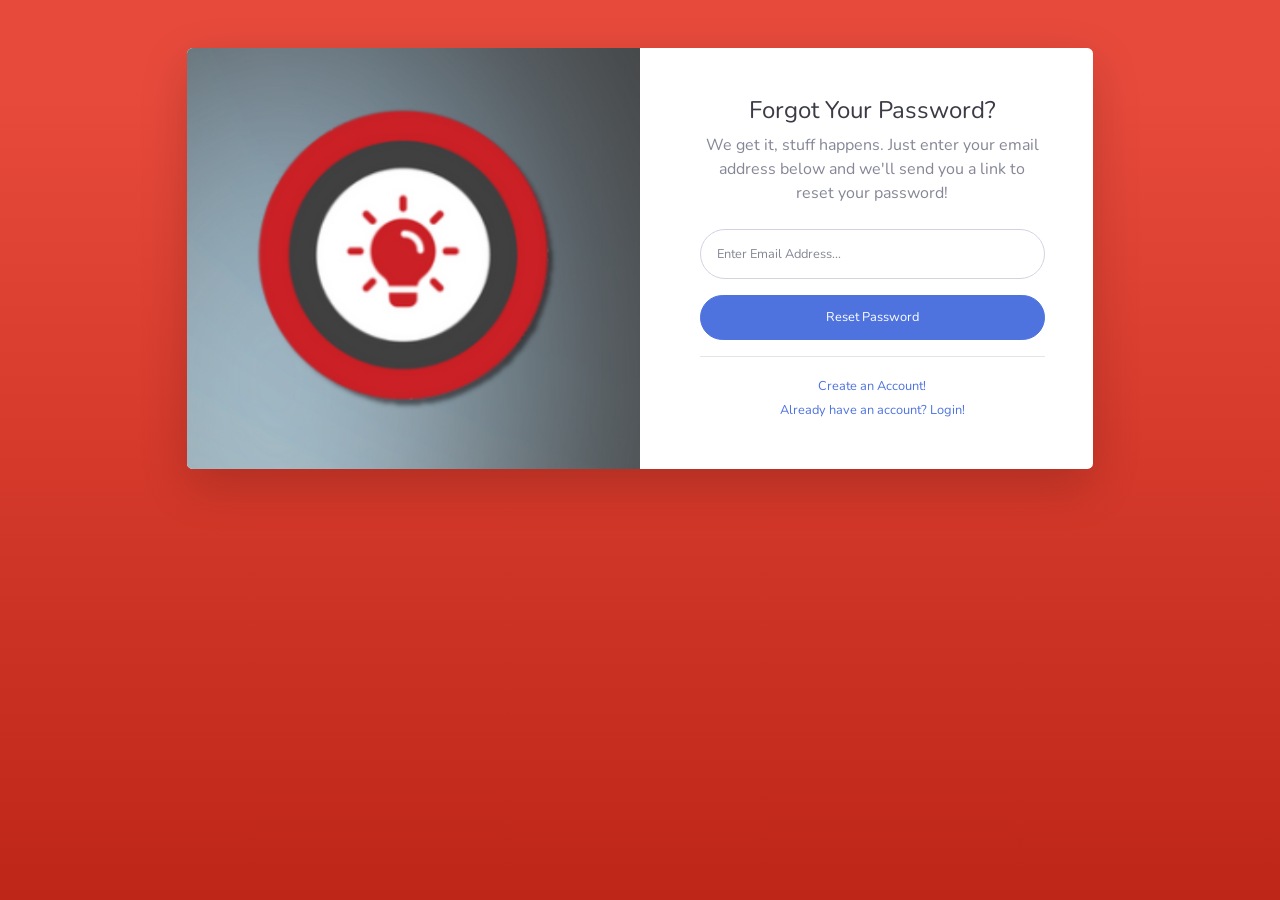
<file: forgot-password.html>
<!DOCTYPE html>
<html lang="en">

<head>

    <meta charset="utf-8">
    <meta http-equiv="X-UA-Compatible" content="IE=edge">
    <meta name="viewport" content="width=device-width, initial-scale=1, shrink-to-fit=no">
    <meta name="description" content="">
    <meta name="author" content="">

    <title>SB Admin 2 - Forgot Password</title>

    <!-- Custom fonts for this template-->
    <link href="vendor/fontawesome-free/css/all.min.css" rel="stylesheet" type="text/css">
    <link
        href="https://fonts.googleapis.com/css?family=Nunito:200,200i,300,300i,400,400i,600,600i,700,700i,800,800i,900,900i"
        rel="stylesheet">

    <!-- Custom styles for this template-->
    <link href="css/sb-admin-2.min.css" rel="stylesheet">

</head>

<body class="bg-gradient-danger">

    <div class="container">

        <!-- Outer Row -->
        <div class="row justify-content-center">

            <div class="col-xl-10 col-lg-12 col-md-9">

                <div class="card o-hidden border-0 shadow-lg my-5">
                    <div class="card-body p-0">
                        <!-- Nested Row within Card Body -->
                        <div class="row">
                            <div class="col-lg-6 d-none d-lg-block bg-password-image"></div>
                            <div class="col-lg-6">
                                <div class="p-5">
                                    <div class="text-center">
                                        <h1 class="h4 text-gray-900 mb-2">Forgot Your Password?</h1>
                                        <p class="mb-4">We get it, stuff happens. Just enter your email address below
                                            and we'll send you a link to reset your password!</p>
                                    </div>
                                    <form class="user">
                                        <div class="form-group">
                                            <input type="email" class="form-control form-control-user"
                                                id="exampleInputEmail" aria-describedby="emailHelp"
                                                placeholder="Enter Email Address...">
                                        </div>
                                        <a href="login.html" class="btn btn-primary btn-user btn-block">
                                            Reset Password
                                        </a>
                                    </form>
                                    <hr>
                                    <div class="text-center">
                                        <a class="small" href="register.html">Create an Account!</a>
                                    </div>
                                    <div class="text-center">
                                        <a class="small" href="login.html">Already have an account? Login!</a>
                                    </div>
                                </div>
                            </div>
                        </div>
                    </div>
                </div>

            </div>

        </div>

    </div>

    <!-- Bootstrap core JavaScript-->
    <script src="vendor/jquery/jquery.min.js"></script>
    <script src="vendor/bootstrap/js/bootstrap.bundle.min.js"></script>

    <!-- Core plugin JavaScript-->
    <script src="vendor/jquery-easing/jquery.easing.min.js"></script>

    <!-- Custom scripts for all pages-->
    <script src="js/sb-admin-2.min.js"></script>

</body>

</html>
</file>
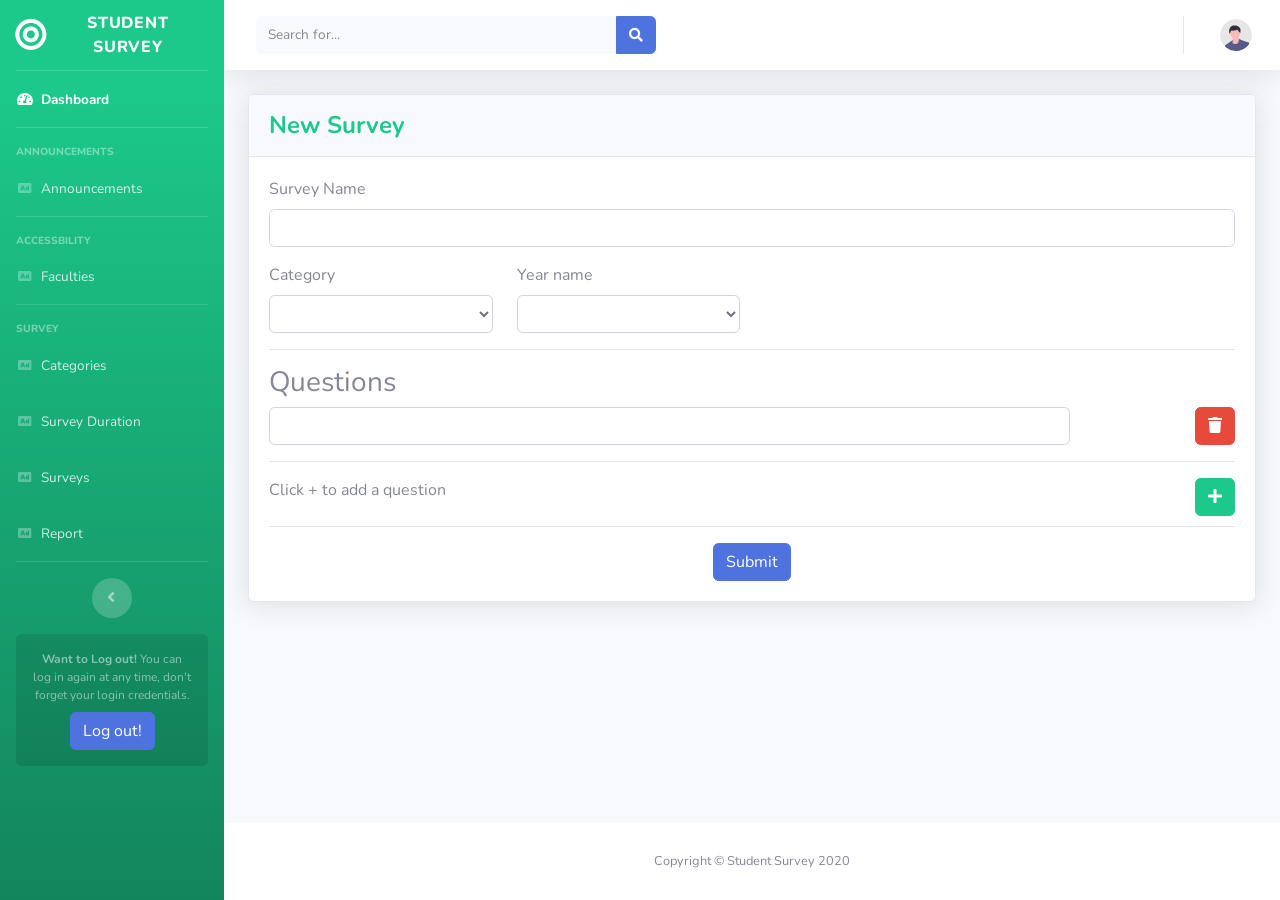
<file: newsurvey.html>
<!DOCTYPE html>
<html lang="en">
  <head>
    <meta charset="utf-8" />
    <meta http-equiv="X-UA-Compatible" content="IE=edge" />
    <meta
      name="viewport"
      content="width=device-width, initial-scale=1, shrink-to-fit=no"
    />
    <meta name="description" content="" />
    <meta name="author" content="" />

    <title>New survey</title>

    <!-- Custom fonts for this template -->
    <link
      href="vendor/fontawesome-free/css/all.min.css"
      rel="stylesheet"
      type="text/css"
    />
    <link
      href="https://fonts.googleapis.com/css?family=Nunito:200,200i,300,300i,400,400i,600,600i,700,700i,800,800i,900,900i"
      rel="stylesheet"
    />

    <!-- Custom styles for this template -->
    <link href="css/sb-admin-2.min.css" rel="stylesheet" />

    <!-- Custom styles for this page -->
    <link
      href="vendor/datatables/dataTables.bootstrap4.min.css"
      rel="stylesheet"
    />
    <link rel="stylesheet" href="./dist/sweetalert2.min.css" />
    <script src="./assets/js/jquery.js"></script>
    <script>
      $(function () {
        $("#sidebarme").load("sidebar.html");
        $("#topbarme").load("topbar.html");
      });
    </script>
    
  </head>

  <body id="page-top">
    <!-- Page Wrapper -->
    <div id="wrapper">
      <!-- Sidebar -->
      <div id="sidebarme"></div>
      <!-- End of Sidebar -->

      <!-- Content Wrapper -->
      <div id="content-wrapper" class="d-flex flex-column">
        <!-- Main Content -->
        <div id="content">
          <!-- Topbar -->
          <div id="topbarme"></div>
          <!-- End of Topbar -->

          <!-- Begin Page Content -->
          <div class="container-fluid">
            <!-- Page Heading -->

            <!-- DataTales Example -->
            <div class="card shadow mb-4">
              <div class="card-header py-3">
                <div class="row">
                  <div class="col-md-6">
                    <h4 class="m-0 font-weight-bold text-success">
                      New Survey
                    </h4>
                  </div>
                  <div class="col-md-6 text-right">
                    <!-- Button trigger modal -->
                  </div>
                </div>
              </div>
              <div class="card-body">
                <form action="">
                  <div class="form-group">
                    <label for="">Survey Name</label>
                    <input type="text" id="sName" class="form-control" />
                  </div>
                  <div class="form-group">
                    <div class="row">
                      <div class="col-3">
                        <label for="">Category</label>
                        <select name="" id="sCategory" class="form-control">
                          <option value="" disabled selected>select Catagory</option>
                          
                        </select>
                      </div>
                      <div class="col-3">
                        <label for="">Year name</label>
                        <select name="" id="sSuTime" class="form-control">
                          <option value="" disabled selected>select year of</option>
                          
                        </select>
                      </div>
                      <!-- <div class="col-3">
                        <label for="">Deadline</label>
                        <input
                          type="date"
                          id="sDeadline"
                          class="form-control"
                        />
                      </div> -->
                    </div>
                  </div>
                  <hr />
                  <div id="questions">
                    <h3>Questions</h3>
                    <div class="form-group">
                      <div class="row">
                        <div class="col-10">
                          <input type="text" class="question form-control" />
                        </div>
                        <div class="col-2">
                          <button
                            type="button"
                            class="btn btn-danger float-right RemoveThis"
                          >
                            <i class="fa fa-trash"></i>
                          </button>
                        </div>
                      </div>
                    </div>
                  </div>
                  <hr />
                  Click + to add a question
                  <button
                    type="button"
                    class="btn btn-success float-right"
                    id="addQuestion"
                  >
                  <i class="fa fa-plus"></i>
                  </button>
                  <hr class="mt-4">
                  <center>
                  <button type="button" class="btn btn-primary center" id="btn-submit">Submit</button>
                  </center>
                  
                  
                </form>
              </div>
            </div>
          </div>
          <!-- /.container-fluid -->
        </div>
        <!-- End of Main Content -->

        <!-- Footer -->
        <footer class="sticky-footer bg-white">
          <div class="container my-auto">
            <div class="copyright text-center my-auto">
              <span>Copyright &copy; Student Survey 2020</span>
            </div>
          </div>
        </footer>
        <!-- End of Footer -->
      </div>
      <!-- End of Content Wrapper -->
    </div>
    <!-- End of Page Wrapper -->

    <!-- Scroll to Top Button-->
    <a class="scroll-to-top rounded" href="#page-top">
      <i class="fas fa-angle-up"></i>
    </a>

    <!-- Logout Modal-->
    <div
      class="modal fade"
      id="logoutModal"
      tabindex="-1"
      role="dialog"
      aria-labelledby="exampleModalLabel"
      aria-hidden="true"
    >
      <div class="modal-dialog" role="document">
        <div class="modal-content">
          <div class="modal-header">
            <h5 class="modal-title" id="exampleModalLabel">Ready to Leave?</h5>
            <button
              class="close"
              type="button"
              data-dismiss="modal"
              aria-label="Close"
            >
              <span aria-hidden="true">×</span>
            </button>
          </div>
          <div class="modal-body">
            Select "Logout" below if you are ready to end your current session.
          </div>
          <div class="modal-footer">
            <button
              class="btn btn-secondary"
              type="button"
              data-dismiss="modal"
            >
              Cancel
            </button>
            <a class="btn btn-primary" href="login.html">Logout</a>
          </div>
        </div>
      </div>
    </div>

    <!-- Modal -->
    <div
      class="modal fade"
      id="exampleModal"
      tabindex="-1"
      role="dialog"
      aria-labelledby="exampleModalLabel"
      aria-hidden="true"
    >
      <div class="modal-dialog" role="document">
        <div class="modal-content">
          <div class="modal-header">
            <h5 class="modal-title" id="exampleModalLabel">Take new Surey</h5>
            <button
              type="button"
              class="close"
              data-dismiss="modal"
              aria-label="Close"
            >
              <span aria-hidden="true">&times;</span>
            </button>
          </div>
          <div class="modal-body">
            <div class="form-group">
              <label>Video link</label>
              <input id="adVideo" type="text" class="form-control" />
            </div>

            <div class="form-group">
              <label>Duration</label>
              <div class="row">
                <div class="col-md-8">
                  <input
                    id="adDuration"
                    type="number"
                    value="1"
                    min="1"
                    class="form-control"
                  />
                </div>
                <div class="col-md-4">
                  <select class="form-control" name="" id="durationType">
                    <option value="1" selected>Hour(s)</option>
                    <option value="24">Day(s)</option>
                    <option value="168">Week(s)</option>
                    <option value="720">month(s)</option>
                  </select>
                </div>
              </div>
            </div>
            <div class="form-group">
              <label>Screen Locatio</label>
              <select class="form-control" name="" id="adScreen">
                <option value="">Select Screen</option>
              </select>
            </div>
            <div class="form-group">
              <label>Started Date</label>
              <input id="adDate" type="date" class="form-control" />
            </div>
          </div>
          <div class="modal-footer">
            <button
              type="button"
              class="btn btn-secondary"
              data-dismiss="modal"
            >
              Close
            </button>
            <button type="button" id="addnew" class="btn btn-primary">
              Save changes
            </button>
          </div>
        </div>
      </div>
    </div>

    <!-- Bootstrap core JavaScript-->
    <script src="vendor/jquery/jquery.min.js"></script>
    <script src="vendor/bootstrap/js/bootstrap.bundle.min.js"></script>

    <!-- Core plugin JavaScript-->
    <script src="vendor/jquery-easing/jquery.easing.min.js"></script>

    <!-- Custom scripts for all pages-->
    <script src="js/sb-admin-2.min.js"></script>

    <!-- Page level plugins -->
    <script src="vendor/datatables/jquery.dataTables.min.js"></script>
    <script src="vendor/datatables/dataTables.bootstrap4.min.js"></script>

    <!-- Page level custom scripts -->
    <script src="js/demo/datatables-demo.js"></script>
    <script src="./dist/sweetalert2.min.js"></script>
    <script src="./js/newSurvey.js"></script>
  </body>
</html>
</file>
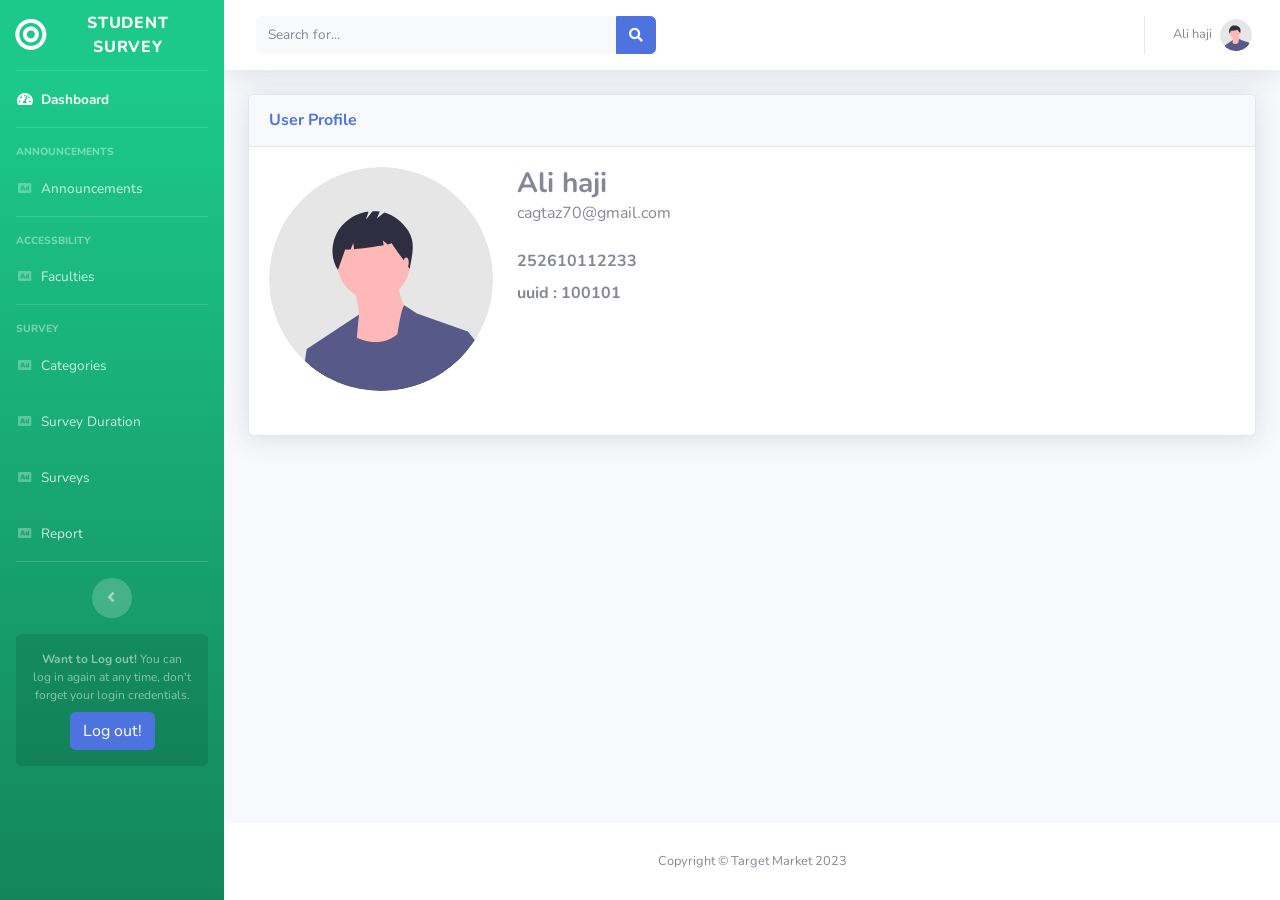
<file: profile.html>
<!DOCTYPE html>
<html lang="en">
  <head>
    <meta charset="utf-8" />
    <meta http-equiv="X-UA-Compatible" content="IE=edge" />
    <meta
      name="viewport"
      content="width=device-width, initial-scale=1, shrink-to-fit=no"
    />
    <meta name="description" content="" />
    <meta name="author" content="" />

    <title>profile</title>

    <!-- Custom fonts for this template -->
    <link
      href="vendor/fontawesome-free/css/all.min.css"
      rel="stylesheet"
      type="text/css"
    />
    <link
      href="https://fonts.googleapis.com/css?family=Nunito:200,200i,300,300i,400,400i,600,600i,700,700i,800,800i,900,900i"
      rel="stylesheet"
    />

    <!-- Custom styles for this template -->
    <link href="css/sb-admin-2.min.css" rel="stylesheet" />

    <!-- Custom styles for this page -->
    <link
      href="vendor/datatables/dataTables.bootstrap4.min.css"
      rel="stylesheet"
    />

    <script src="./assets/js/jquery.js"></script>
    <script>
      $(function () {
        $("#sidebarme").load("sidebar.html");
      });
    </script>
  </head>

  <body id="page-top">
    <!-- Page Wrapper -->
    <div id="wrapper">
      <!-- Sidebar -->
      <div id="sidebarme"></div>
      <!-- End of Sidebar -->

      <!-- Content Wrapper -->
      <div id="content-wrapper" class="d-flex flex-column">
        <!-- Main Content -->
        <div id="content">
          <!-- Topbar -->
          <nav
            class="navbar navbar-expand navbar-light bg-white topbar mb-4 static-top shadow"
          >
            <!-- Sidebar Toggle (Topbar) -->
            <button
              id="sidebarToggleTop"
              class="btn btn-link d-md-none rounded-circle mr-3"
            >
              <i class="fa fa-bars"></i>
            </button>

            <!-- Topbar Search -->
            <form
              class="d-none d-sm-inline-block form-inline mr-auto ml-md-3 my-2 my-md-0 mw-100 navbar-search"
            >
              <div class="input-group">
                <input
                  type="text"
                  class="form-control bg-light border-0 small"
                  placeholder="Search for..."
                  aria-label="Search"
                  aria-describedby="basic-addon2"
                />
                <div class="input-group-append">
                  <button class="btn btn-primary" type="button">
                    <i class="fas fa-search fa-sm"></i>
                  </button>
                </div>
              </div>
            </form>

            <!-- Topbar Navbar -->
            <ul class="navbar-nav ml-auto">
              <!-- Nav Item - Search Dropdown (Visible Only XS) -->
              <li class="nav-item dropdown no-arrow d-sm-none">
                <a
                  class="nav-link dropdown-toggle"
                  href="#"
                  id="searchDropdown"
                  role="button"
                  data-toggle="dropdown"
                  aria-haspopup="true"
                  aria-expanded="false"
                >
                  <i class="fas fa-search fa-fw"></i>
                </a>
                <!-- Dropdown - Messages -->
                <div
                  class="dropdown-menu dropdown-menu-right p-3 shadow animated--grow-in"
                  aria-labelledby="searchDropdown"
                >
                  <form class="form-inline mr-auto w-100 navbar-search">
                    <div class="input-group">
                      <input
                        type="text"
                        class="form-control bg-light border-0 small"
                        placeholder="Search for..."
                        aria-label="Search"
                        aria-describedby="basic-addon2"
                      />
                      <div class="input-group-append">
                        <button class="btn btn-primary" type="button">
                          <i class="fas fa-search fa-sm"></i>
                        </button>
                      </div>
                    </div>
                  </form>
                </div>
              </li>
              <div class="topbar-divider d-none d-sm-block"></div>

              <!-- Nav Item - User Information -->
              <li class="nav-item dropdown no-arrow">
                <a
                  class="nav-link dropdown-toggle"
                  href="#"
                  id="userDropdown"
                  role="button"
                  data-toggle="dropdown"
                  aria-haspopup="true"
                  aria-expanded="false"
                >
                  <span class="mr-2 d-none d-lg-inline text-gray-600 small"
                    >Ali haji</span
                  >
                  <img
                    class="img-profile rounded-circle"
                    src="img/undraw_profile.svg"
                  />
                </a>
                <!-- Dropdown - User Information -->
                <div
                  class="dropdown-menu dropdown-menu-right shadow animated--grow-in"
                  aria-labelledby="userDropdown"
                >
                  <!-- <a class="dropdown-item" href="#">
                  <i class="fas fa-user fa-sm fa-fw mr-2 text-gray-400"></i>
                  Profile
                </a>
                <a class="dropdown-item" href="#">
                  <i class="fas fa-cogs fa-sm fa-fw mr-2 text-gray-400"></i>
                  Settings
                </a>
                <a class="dropdown-item" href="#">
                  <i class="fas fa-list fa-sm fa-fw mr-2 text-gray-400"></i>
                  Activity Log
                </a> -->
                  <div class="dropdown-divider"></div>
                  <a
                    class="dropdown-item"
                    href="#"
                    data-toggle="modal"
                    data-target="#logoutModal"
                  >
                    <i
                      class="fas fa-sign-out-alt fa-sm fa-fw mr-2 text-gray-400"
                    ></i>
                    Logout
                  </a>
                </div>
              </li>
            </ul>
          </nav>
          <!-- End of Topbar -->

          <!-- Begin Page Content -->

          <div class="container-fluid">
            <!-- User Profile Card -->
            <div class="card shadow mb-4">
              <div class="card-header py-3">
                <h6 class="m-0 font-weight-bold text-primary">User Profile</h6>
              </div>
              <div class="card-body">
                <div class="row">
                  <div class="col-lg-3">
                    <img
                      class="img-fluid rounded-circle mb-4"
                      src="img/undraw_profile.svg"
                      alt=""
                    />
                  </div>
                  <div class="col-lg-9">
                    <h3 class="font-weight-bold mb-0">Ali haji</h3>
                    <p class="text-muted mb-0">cagtaz70@gmail.com</p>
                    <div class="mt-4">
                      <p class="font-weight-bold mb-2">252610112233</p>
                      <p class="font-weight-bold mb-2">uuid : 100101</p>
                    </div>
                  </div>
                </div>
              </div>
            </div>
          </div>

          <!-- /.container-fluid -->
        </div>
        <!-- End of Main Content -->

        <!-- Footer -->
        <footer class="sticky-footer bg-white">
          <div class="container my-auto">
            <div class="copyright text-center my-auto">
              <span>Copyright &copy; Target Market 2023</span>
            </div>
          </div>
        </footer>
        <!-- End of Footer -->
      </div>
      <!-- End of Content Wrapper -->
    </div>
    <!-- End of Page Wrapper -->

    <!-- Scroll to Top Button-->
    <a class="scroll-to-top rounded" href="#page-top">
      <i class="fas fa-angle-up"></i>
    </a>

    <!-- Logout Modal-->
    <div
      class="modal fade"
      id="logoutModal"
      tabindex="-1"
      role="dialog"
      aria-labelledby="exampleModalLabel"
      aria-hidden="true"
    >
      <div class="modal-dialog" role="document">
        <div class="modal-content">
          <div class="modal-header">
            <h5 class="modal-title" id="exampleModalLabel">Ready to Leave?</h5>
            <button
              class="close"
              type="button"
              data-dismiss="modal"
              aria-label="Close"
            >
              <span aria-hidden="true">×</span>
            </button>
          </div>
          <div class="modal-body">
            Select "Logout" below if you are ready to end your current session.
          </div>
          <div class="modal-footer">
            <button
              class="btn btn-secondary"
              type="button"
              data-dismiss="modal"
            >
              Cancel
            </button>
            <a class="btn btn-primary" href="login.html">Logout</a>
          </div>
        </div>
      </div>
    </div>

    <!-- Bootstrap core JavaScript-->
    <script src="vendor/jquery/jquery.min.js"></script>
    <script src="vendor/bootstrap/js/bootstrap.bundle.min.js"></script>

    <!-- Core plugin JavaScript-->
    <script src="vendor/jquery-easing/jquery.easing.min.js"></script>

    <!-- Custom scripts for all pages-->
    <script src="js/sb-admin-2.min.js"></script>

    <!-- Page level plugins -->
    <script src="vendor/datatables/jquery.dataTables.min.js"></script>
    <script src="vendor/datatables/dataTables.bootstrap4.min.js"></script>

    <!-- Page level custom scripts -->
    <script src="js/demo/datatables-demo.js"></script>

    <script>
        let cu
        const logURL = "https://bytesotech.cloud/target/api/customer/"
    </script>


  </body>
</html>
</file>
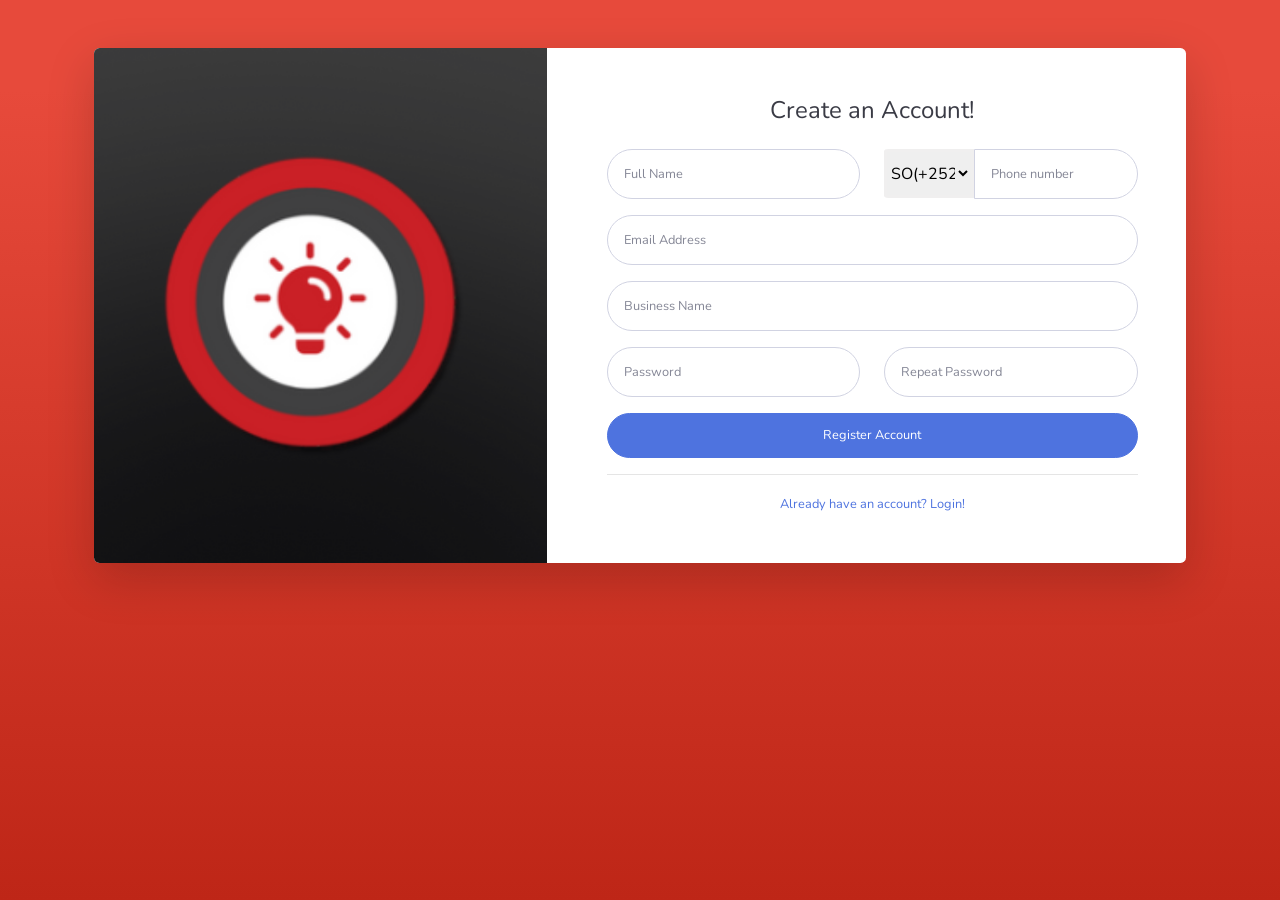
<file: register.html>
<!DOCTYPE html>
<html lang="en">
  <head>
    <meta charset="utf-8" />
    <meta http-equiv="X-UA-Compatible" content="IE=edge" />
    <meta
      name="viewport"
      content="width=device-width, initial-scale=1, shrink-to-fit=no"
    />
    <meta name="description" content="" />
    <meta name="author" content="" />

    <title>Target - Register</title>

    <!-- Custom fonts for this template-->
    <link
      href="vendor/fontawesome-free/css/all.min.css"
      rel="stylesheet"
      type="text/css"
    />
    <link
      href="https://fonts.googleapis.com/css?family=Nunito:200,200i,300,300i,400,400i,600,600i,700,700i,800,800i,900,900i"
      rel="stylesheet"
    />

    <!-- Custom styles for this template-->
    <link href="css/sb-admin-2.min.css" rel="stylesheet" />
    <link rel="stylesheet" href="./dist/sweetalert2.min.css">

    <style>
      .custom-selec {
        height: 49px;
        width: 90px;
        border: solid rgb(240, 239, 239);
        border-top-left-radius: 5%;
        border-bottom-left-radius: 5%;
      }
    </style>
  </head>

  <body class="bg-gradient-danger">
    <div class="container">
      <div class="card o-hidden border-0 shadow-lg my-5">
        <div class="card-body p-0">
          <!-- Nested Row within Card Body -->
          <div class="row">
            <div class="col-lg-5 d-none d-lg-block bg-register-image"></div>
            <div class="col-lg-7">
              <div class="p-5">
                <div class="text-center">
                  <h1 class="h4 text-gray-900 mb-4">Create an Account!</h1>
                </div>
                <form class="user">
                  <div class="form-group row">
                    <div class="col-sm-6 mb-3 mb-sm-0">
                      <input
                        type="text"
                        class="form-control form-control-user"
                        id="cName"
                        placeholder="Full Name"
                      />
                    </div>

                    <div class="col-sm-6">
                      <div class="input-group align-items-center">
                        <select class="custom-selec" id="cCountry" required>
                          <option value="252" selected>SO(+252)</option>
                          <!-- <option value="+253">Dj(+253)</option>
                          <option value="+254">Ke(+254)</option> -->
                        </select>
                        <input
                          type="tel"
                          class="form-control form-control-user"
                          id="cPhone"
                          placeholder="Phone number"
                          pattern="^\+\d{1,3}\d{8}$"
                          required
                        />
                      </div>
                    </div>
                  </div>
                  <div class="form-group">
                    <input
                      type="email"
                      class="form-control form-control-user"
                      id="cEmail"
                      placeholder="Email Address"
                    />
                  </div>
                  <div class="form-group">
                    <input
                      type="text"
                      class="form-control form-control-user"
                      id="exampleInputBusiness"
                      placeholder="Business Name"
                    />
                  </div>
                  <div class="form-group row">
                    <div class="col-sm-6 mb-3 mb-sm-0">
                      <input
                        type="password"
                        class="form-control form-control-user"
                        id="cPassword"
                        placeholder="Password"
                      />
                    </div>
                    <div class="col-sm-6">
                      <input
                        type="password"
                        onchange="validatePass()"
                        class="form-control form-control-user"
                        id="RepeatPassword"
                        placeholder="Repeat Password"
                      />
                    </div>
                  </div>
                  <button
                    type="button"
                    id="btnSignUp"
                    class="btn btn-primary btn-user btn-block"
                  >
                    Register Account
                  </button>

                  <hr />
                  <!-- <a href="index.html" class="btn btn-google btn-user btn-block">
                                    <i class="fab fa-google fa-fw"></i> Register with Google
                                </a>
                                <a href="index.html" class="btn btn-facebook btn-user btn-block">
                                    <i class="fab fa-facebook-f fa-fw"></i> Register with Facebook
                                </a> -->
                </form>

                <div class="text-center">
                  <a class="small" href="login.html"
                    >Already have an account? Login!</a
                  >
                </div>
              </div>
            </div>
          </div>
        </div>
      </div>
    </div>

    <!-- Bootstrap core JavaScript-->
    <script src="vendor/jquery/jquery.min.js"></script>
    <script src="vendor/bootstrap/js/bootstrap.bundle.min.js"></script>

    <!-- Core plugin JavaScript-->
    <script src="vendor/jquery-easing/jquery.easing.min.js"></script>

    <!-- Custom scripts for all pages-->
    <script src="js/sb-admin-2.min.js"></script>
    <script src="./dist/sweetalert2.min.js"></script>
    <script src="./js/signup.js"></script>
  </body>
</html>
</file>
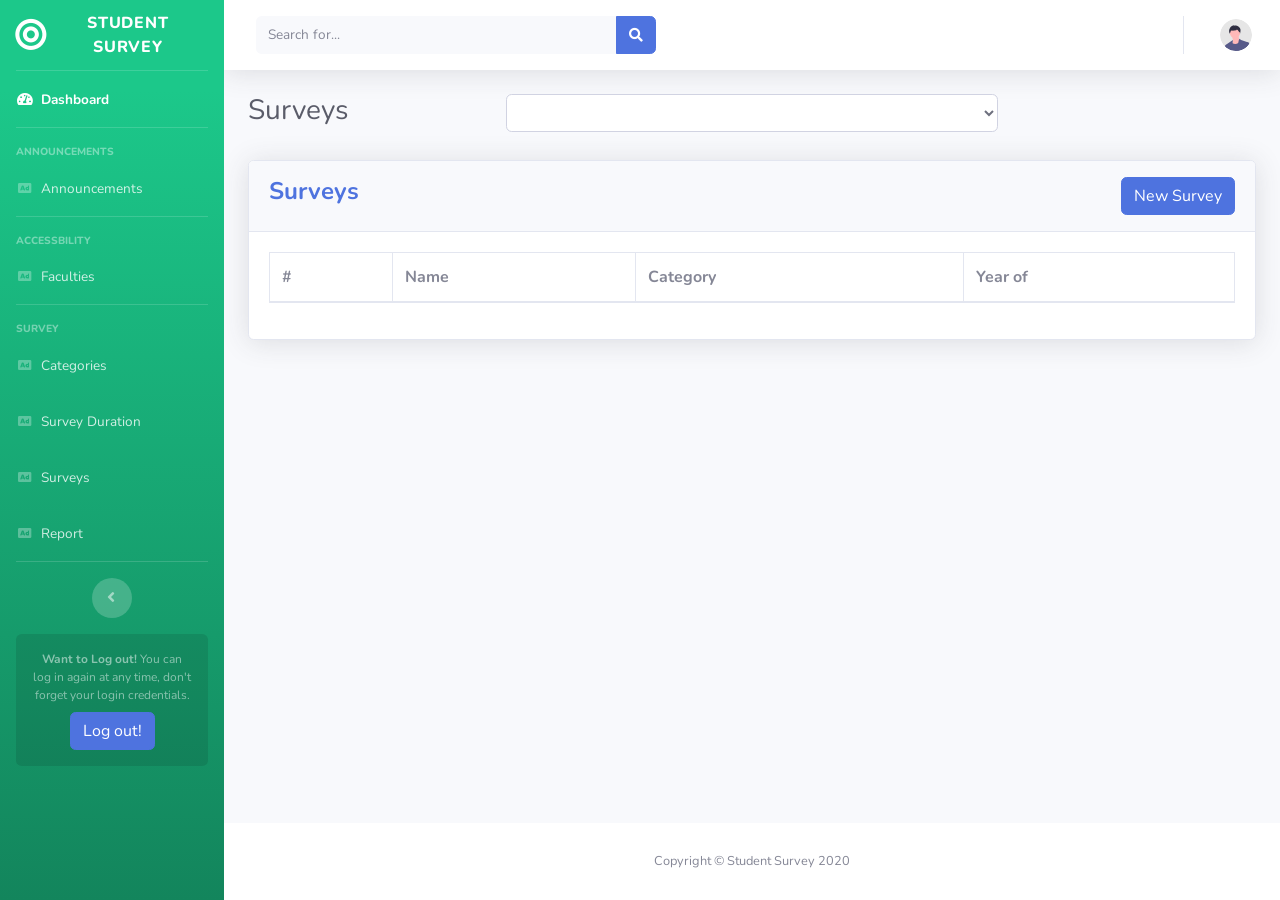
<file: survey.html>
<!DOCTYPE html>
<html lang="en">
  <head>
    <meta charset="utf-8" />
    <meta http-equiv="X-UA-Compatible" content="IE=edge" />
    <meta
      name="viewport"
      content="width=device-width, initial-scale=1, shrink-to-fit=no"
    />
    <meta name="description" content="" />
    <meta name="author" content="" />

    <title>New Survey</title>

    <!-- Custom fonts for this template -->
    <link
      href="vendor/fontawesome-free/css/all.min.css"
      rel="stylesheet"
      type="text/css"
    />
    <link
      href="https://fonts.googleapis.com/css?family=Nunito:200,200i,300,300i,400,400i,600,600i,700,700i,800,800i,900,900i"
      rel="stylesheet"
    />

    <!-- Custom styles for this template -->
    <link href="css/sb-admin-2.min.css" rel="stylesheet" />

    <!-- Custom styles for this page -->
    <link
      href="vendor/datatables/dataTables.bootstrap4.min.css"
      rel="stylesheet"
    />
    <link rel="stylesheet" href="./dist/sweetalert2.min.css" />
    <script src="./assets/js/jquery.js"></script>
    <script>
      $(function () {
        $("#sidebarme").load("sidebar.html");
        $("#topbarme").load("topbar.html");
      });
    </script>
  </head>

  <body id="page-top">
    <!-- Page Wrapper -->
    <div id="wrapper">
      <!-- Sidebar -->
      <div id="sidebarme"></div>
      <!-- End of Sidebar -->

      <!-- Content Wrapper -->
      <div id="content-wrapper" class="d-flex flex-column">
        <!-- Main Content -->
        <div id="content">
          <!-- Topbar -->
          <div id="topbarme"></div>
          <!-- End of Topbar -->

          <!-- Begin Page Content -->
          <div class="container-fluid">
            <!-- Page Heading -->
            <div class="row">
              <div class="col-3">
                <h1 class="h3 mb-2 text-gray-800">Surveys</h1>
              </div>
              <div class="col-6">
                <select name="" id="sYearsList" class="form-control">
                  <option value="" disabled selected>Select year name</option>
                  
                </select>
              </div>
            </div>
            
            <p class="mb-4"></p>

            <!-- DataTales Example -->
            <div class="card shadow mb-4">
              <div class="card-header py-3">
                <div class="row">
                  <div class="col-md-6">
                    <h4 class="m-0 font-weight-bold text-primary">Surveys</h4>
                  </div>
                  <div class="col-md-6 text-right">
                    <!-- Button trigger modal -->
                    <a href="newsurvey.html"
                      ><button type="button" class="btn btn-primary">
                        New Survey
                      </button></a
                    >
                  </div>
                </div>
              </div>
              <div class="card-body">
                <div class="table-responsive">
                  <table
                    class="table table-bordered"
                    id="table0"
                    width="100%"
                    cellspacing="0"
                  >
                    <thead>
                      <tr>
                        <th>#</th>
                        <th>Name</th>
                        <th>Category</th>
                        <th>Year of</th>
                      </tr>
                    </thead>
                    <!-- <tfoot>
                                        <tr>
                                            <th>Name</th>
                                            <th>Position</th>
                                            <th>Office</th>
                                            <th>Age</th>
                                            <th>Start date</th>
                                            <th>Salary</th>
                                        </tr>
                                    </tfoot> -->
                    <tbody id="tbodydata"></tbody>
                    
                  </table>
                </div>
              </div>
            </div>
          </div>
          <!-- /.container-fluid -->
        </div>
        <!-- End of Main Content -->

        <!-- Footer -->
        <footer class="sticky-footer bg-white">
          <div class="container my-auto">
            <div class="copyright text-center my-auto">
              <span>Copyright &copy; Student Survey 2020</span>
            </div>
          </div>
        </footer>
        <!-- End of Footer -->
      </div>
      <!-- End of Content Wrapper -->
    </div>
    <!-- End of Page Wrapper -->

    <!-- Scroll to Top Button-->
    <a class="scroll-to-top rounded" href="#page-top">
      <i class="fas fa-angle-up"></i>
    </a>

    <!-- Logout Modal-->
    <div
      class="modal fade"
      id="logoutModal"
      tabindex="-1"
      role="dialog"
      aria-labelledby="exampleModalLabel"
      aria-hidden="true"
    >
      <div class="modal-dialog" role="document">
        <div class="modal-content">
          <div class="modal-header">
            <h5 class="modal-title" id="exampleModalLabel">Ready to Leave?</h5>
            <button
              class="close"
              type="button"
              data-dismiss="modal"
              aria-label="Close"
            >
              <span aria-hidden="true">×</span>
            </button>
          </div>
          <div class="modal-body">
            Select "Logout" below if you are ready to end your current session.
          </div>
          <div class="modal-footer">
            <button
              class="btn btn-secondary"
              type="button"
              data-dismiss="modal"
            >
              Cancel
            </button>
            <a class="btn btn-primary" href="login.html">Logout</a>
          </div>
        </div>
      </div>
    </div>

    <!-- Modal -->
    <div
      class="modal fade"
      id="exampleModal"
      tabindex="-1"
      role="dialog"
      aria-labelledby="exampleModalLabel"
      aria-hidden="true"
    >
      <div class="modal-dialog" role="document">
        <div class="modal-content">
          <div class="modal-header">
            <h5 class="modal-title" id="exampleModalLabel">Take new Surey</h5>
            <button
              type="button"
              class="close"
              data-dismiss="modal"
              aria-label="Close"
            >
              <span aria-hidden="true">&times;</span>
            </button>
          </div>
          <div class="modal-body">
            <div class="form-group">
              <label>Video link</label>
              <input id="adVideo" type="text" class="form-control" />
            </div>

            <div class="form-group">
              <label>Duration</label>
              <div class="row">
                <div class="col-md-8">
                  <input
                    id="adDuration"
                    type="number"
                    value="1"
                    min="1"
                    class="form-control"
                  />
                </div>
                <div class="col-md-4">
                  <select class="form-control" name="" id="durationType">
                    <option value="1" selected>Hour(s)</option>
                    <option value="24">Day(s)</option>
                    <option value="168">Week(s)</option>
                    <option value="720">month(s)</option>
                  </select>
                </div>
              </div>
            </div>
            <div class="form-group">
              <label>Screen Locatio</label>
              <select class="form-control" name="" id="adScreen">
                <option value="">Select Screen</option>
              </select>
            </div>
            <div class="form-group">
              <label>Started Date</label>
              <input id="adDate" type="date" class="form-control" />
            </div>
          </div>
          <div class="modal-footer">
            <button
              type="button"
              class="btn btn-secondary"
              data-dismiss="modal"
            >
              Close
            </button>
            <button type="button" id="addnew" class="btn btn-primary">
              Save changes
            </button>
          </div>
        </div>
      </div>
    </div>

    <!-- Bootstrap core JavaScript-->
    <script src="vendor/jquery/jquery.min.js"></script>
    <script src="vendor/bootstrap/js/bootstrap.bundle.min.js"></script>

    <!-- Core plugin JavaScript-->
    <script src="vendor/jquery-easing/jquery.easing.min.js"></script>

    <!-- Custom scripts for all pages-->
    <script src="js/sb-admin-2.min.js"></script>

    <!-- Page level plugins -->
    <script src="vendor/datatables/jquery.dataTables.min.js"></script>
    <script src="vendor/datatables/dataTables.bootstrap4.min.js"></script>

    <!-- Page level custom scripts -->
    <script src="js/demo/datatables-demo.js"></script>
    <script src="./dist/sweetalert2.min.js"></script>
    <script src="./js/survey.js"></script>
  </body>
</html>
</file>
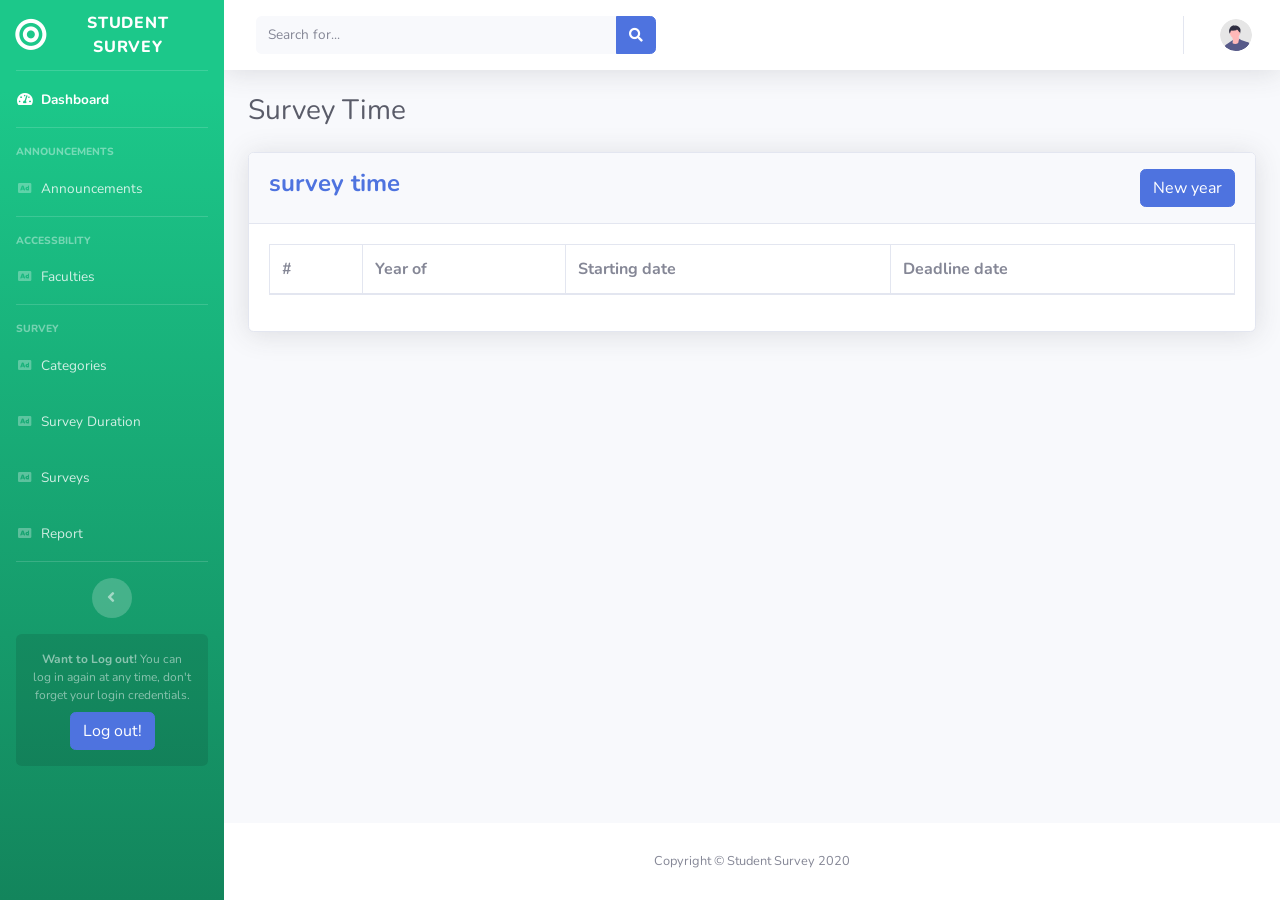
<file: surveyTime.html>
<!DOCTYPE html>
<html lang="en">
  <head>
    <meta charset="utf-8" />
    <meta http-equiv="X-UA-Compatible" content="IE=edge" />
    <meta
      name="viewport"
      content="width=device-width, initial-scale=1, shrink-to-fit=no"
    />
    <meta name="description" content="" />
    <meta name="author" content="" />

    <title>Users</title>

    <!-- Custom fonts for this template -->
    <link
      href="vendor/fontawesome-free/css/all.min.css"
      rel="stylesheet"
      type="text/css"
    />
    <link
      href="https://fonts.googleapis.com/css?family=Nunito:200,200i,300,300i,400,400i,600,600i,700,700i,800,800i,900,900i"
      rel="stylesheet"
    />

    <!-- Custom styles for this template -->
    <link href="css/sb-admin-2.min.css" rel="stylesheet" />

    <!-- Custom styles for this page -->
    <link
      href="vendor/datatables/dataTables.bootstrap4.min.css"
      rel="stylesheet"
    />
    <link rel="stylesheet" href="./dist/sweetalert2.min.css" />
    <script src="./assets/js/jquery.js"></script>
    <script>
      $(function () {
        $("#sidebarme").load("sidebar.html");
        $("#topbarme").load("topbar.html");
      });
    </script>
  </head>

  <body id="page-top">
    <!-- Page Wrapper -->
    <div id="wrapper">
      <!-- Sidebar -->
      <div id="sidebarme"></div>
      <!-- End of Sidebar -->

      <!-- Content Wrapper -->
      <div id="content-wrapper" class="d-flex flex-column">
        <!-- Main Content -->
        <div id="content">
          <!-- Topbar -->
          <div id="topbarme"></div>
          <!-- End of Topbar -->

          <!-- Begin Page Content -->
          <div class="container-fluid">
            <!-- Page Heading -->
            <h1 class="h3 mb-2 text-gray-800">Survey Time</h1>
            <p class="mb-4"></p>

            <!-- DataTales Example -->
            <div class="card shadow mb-4">
              <div class="card-header py-3">
                <div class="row">
                  <div class="col-md-6">
                    <h4 class="m-0 font-weight-bold text-primary">survey time</h4>
                  </div>
                  <div class="col-md-6 text-right">
                    <!-- Button trigger modal -->
                    <button
                      type="button"
                      class="btn btn-primary"
                      data-toggle="modal"
                      data-target="#exampleModal"
                    >
                      New year
                    </button>
                  </div>
                </div>
              </div>
              <div class="card-body">
                <div class="table-responsive">
                  <table
                    class="table table-bordered"
                    id="table0"
                    width="100%"
                    cellspacing="0"
                  >
                    <thead>
                      <tr>
                        <th>#</th>
                        <th>Year of</th>
                        <th>Starting date</th>
                        <th>Deadline date</th>
                      </tr>
                    </thead>

                    <tbody id="tbodydatas"></tbody>
                  </table>
                </div>
              </div>
            </div>
          </div>
          <!-- /.container-fluid -->
        </div>
        <!-- End of Main Content -->

        <!-- Footer -->
        <footer class="sticky-footer bg-white">
          <div class="container my-auto">
            <div class="copyright text-center my-auto">
              <span>Copyright &copy; Student Survey 2020</span>
            </div>
          </div>
        </footer>
        <!-- End of Footer -->
      </div>
      <!-- End of Content Wrapper -->
    </div>
    <!-- End of Page Wrapper -->

    <!-- Scroll to Top Button-->
    <a class="scroll-to-top rounded" href="#page-top">
      <i class="fas fa-angle-up"></i>
    </a>

    <!-- Logout Modal-->
    <div
      class="modal fade"
      id="logoutModal"
      tabindex="-1"
      role="dialog"
      aria-labelledby="exampleModalLabel"
      aria-hidden="true"
    >
      <div class="modal-dialog" role="document">
        <div class="modal-content">
          <div class="modal-header">
            <h5 class="modal-title" id="exampleModalLabel">Ready to Leave?</h5>
            <button
              class="close"
              type="button"
              data-dismiss="modal"
              aria-label="Close"
            >
              <span aria-hidden="true">×</span>
            </button>
          </div>
          <div class="modal-body">
            Select "Logout" below if you are ready to end your current session.
          </div>
          <div class="modal-footer">
            <button
              class="btn btn-secondary"
              type="button"
              data-dismiss="modal"
            >
              Cancel
            </button>
            <a class="btn btn-primary" href="login.html">Logout</a>
          </div>
        </div>
      </div>
    </div>

     <!-- Modal aDD-->
     <div
     class="modal fade"
     id="exampleModal"
     tabindex="-1"
     role="dialog"
     aria-labelledby="exampleModalLabel1"
     aria-hidden="true"
   >
     <div class="modal-dialog" role="document">
       <div class="modal-content">
         <div class="modal-header">
           <h5 class="modal-title" id="exampleModalLabel">Add new</h5>
           <button
             type="button"
             class="close"
             data-dismiss="modal"
             aria-label="Close"
           >
             <span aria-hidden="true">&times;</span>
           </button>
         </div>
         <div class="modal-body">
           <div class="form-group">
             <label>Name</label>
             <input id="uName" type="text" class="form-control" />
             <input id="upId" hidden type="text" class="form-control" />
           </div>

           <div class="row">
          
            <div class="col-md-6">
                <label for="">Stating Date</label>
                <input type="date" id="sStart" class="form-control" />
            </div>
            <div class="col-md-6">
                <label for="">Deadline</label>
                <input type="date" id="sDeadline" class="form-control"/>
            </div>
           </div>
         </div>
         <div class="modal-footer">
           <button
             type="button"
             class="btn btn-secondary"
             data-dismiss="modal"
           >
             Close
           </button>
           <button type="button" id="addNew" class="btn btn-primary">
            Add 
           </button>
         </div>
       </div>
     </div>
     </div>
     <!-- Modal edit-->
     <div
     class="modal fade"
     id="exampleModal1"
     tabindex="-1"
     role="dialog"
     aria-labelledby="exampleModalLabel1"
     aria-hidden="true"
   >
     <div class="modal-dialog" role="document">
       <div class="modal-content">
         <div class="modal-header">
           <h5 class="modal-title" id="exampleModalLabel">Add new</h5>
           <button
             type="button"
             class="close"
             data-dismiss="modal"
             aria-label="Close"
           >
             <span aria-hidden="true">&times;</span>
           </button>
         </div>
         <div class="modal-body">
           <div class="form-group">
             <label>Name</label>
             <input id="UpName" type="text" class="form-control" />
             <input id="upId" hidden type="text" class="form-control" />
           </div>

          
           <div class="form-group">
             <label>email</label>
             <input id="upEmial" type="email" class="form-control" />
           </div>
           <div class="form-group">
             <label>Username</label>
             <input id="upUser" type="text" class="form-control" />
           </div>
           <div class="form-group">
            <label>passsword</label>
            <input id="uppass" type="password" class="form-control" />
          </div>
         </div>
         <div class="modal-footer">
           <button
             type="button"
             class="btn btn-secondary"
             data-dismiss="modal"
           >
             Close
           </button>
           <button type="button" id="editt" class="btn btn-primary">
             Save changes 
           </button>
         </div>
       </div>
     </div>
     </div>

    <!-- Bootstrap core JavaScript-->
    <script src="vendor/jquery/jquery.min.js"></script>
    <script src="vendor/bootstrap/js/bootstrap.bundle.min.js"></script>

    <!-- Core plugin JavaScript-->
    <script src="vendor/jquery-easing/jquery.easing.min.js"></script>

    <!-- Custom scripts for all pages-->
    <script src="js/sb-admin-2.min.js"></script>

    <!-- Page level plugins -->
    <script src="vendor/datatables/jquery.dataTables.min.js"></script>
    <script src="vendor/datatables/dataTables.bootstrap4.min.js"></script>

    <!-- Page level custom scripts -->
    <script src="js/demo/datatables-demo.js"></script>
    <script src="./dist/sweetalert2.min.js"></script>
    <script src="./js/surveyTime.js"></script>
  </body>
</html>
</file>
